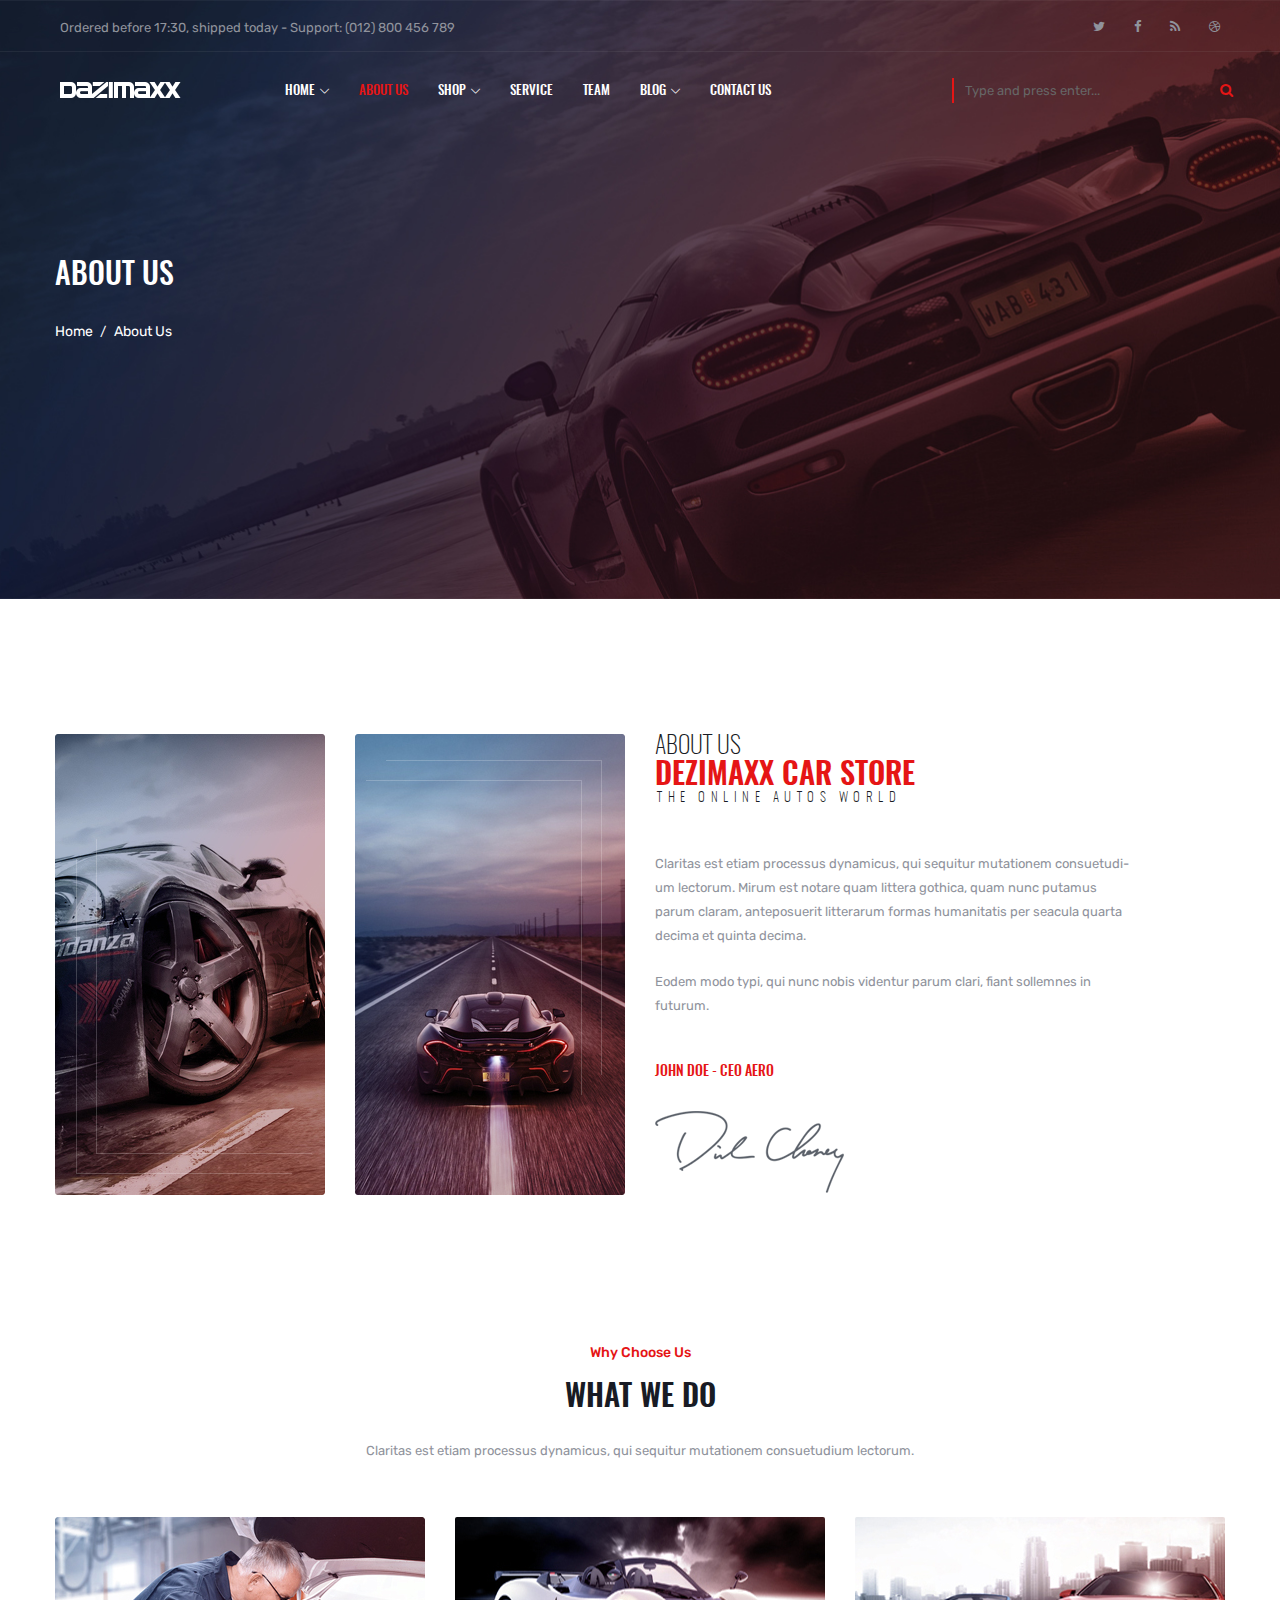
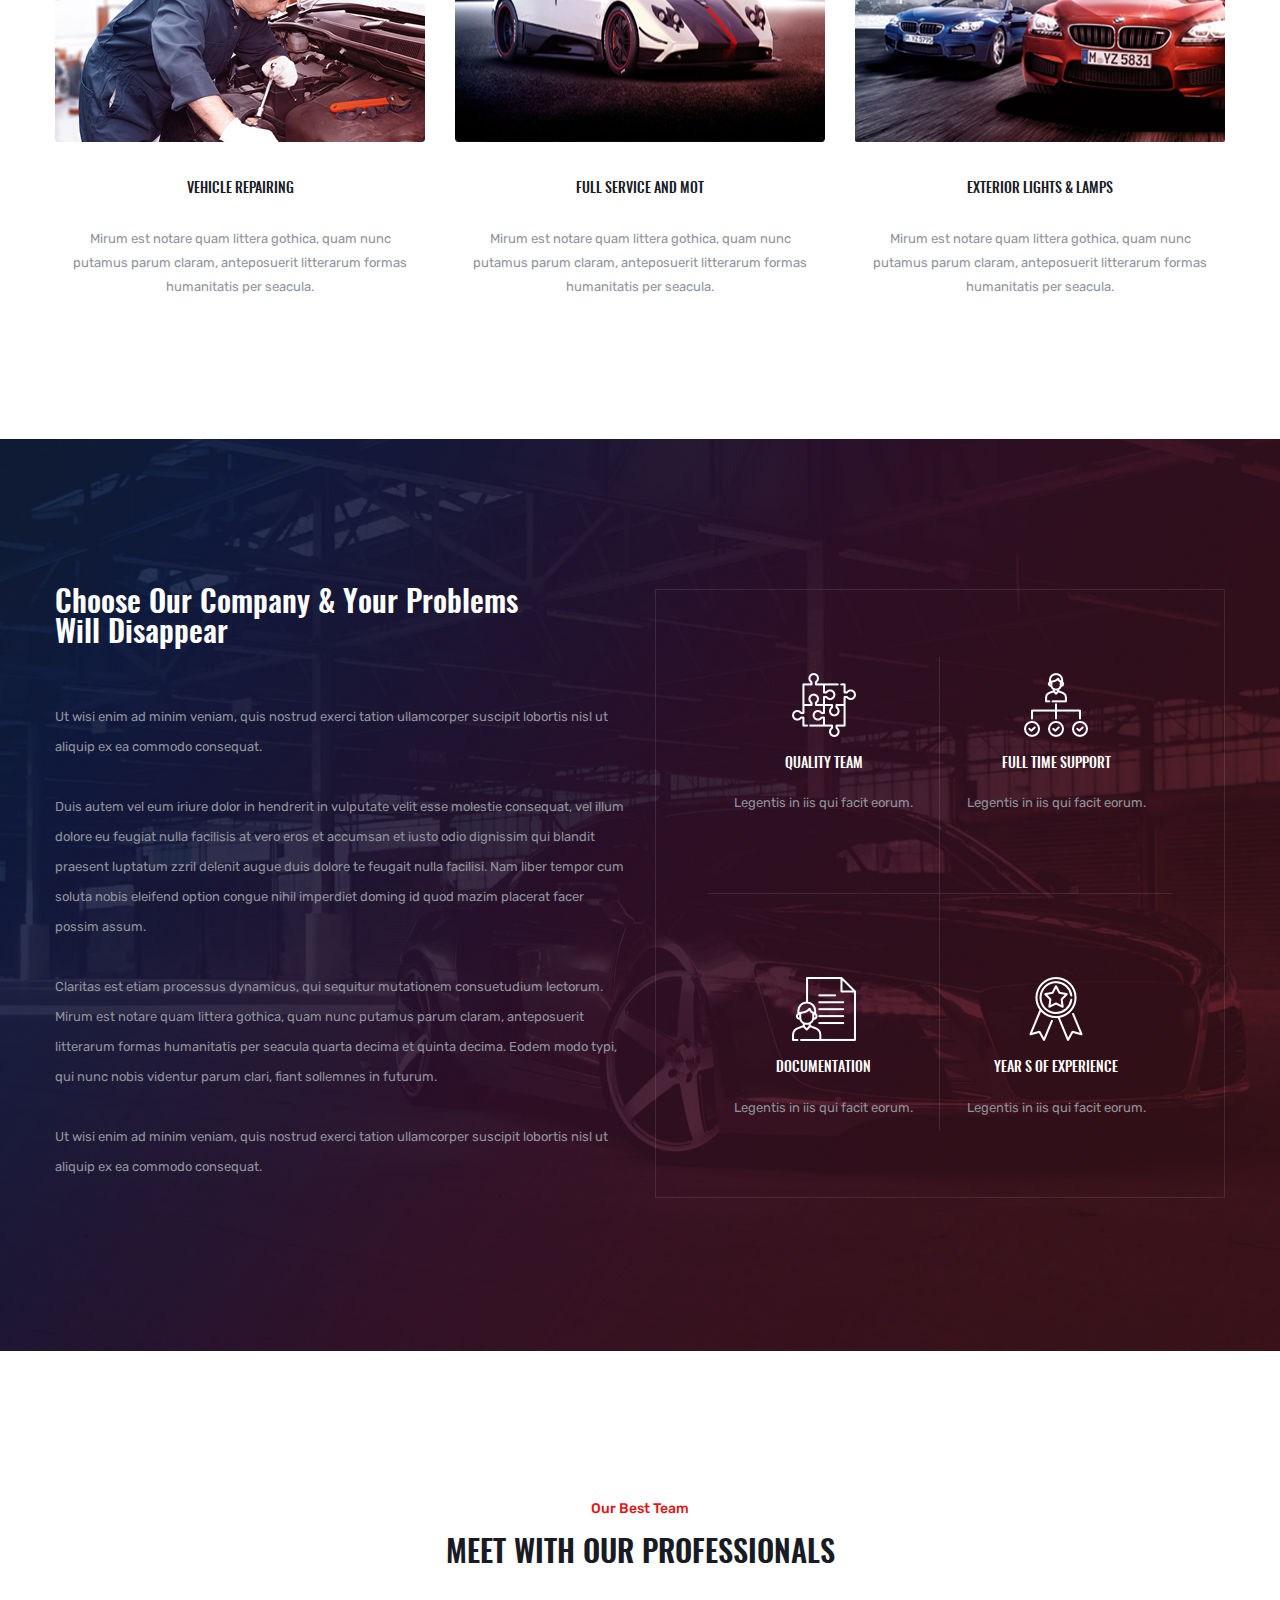
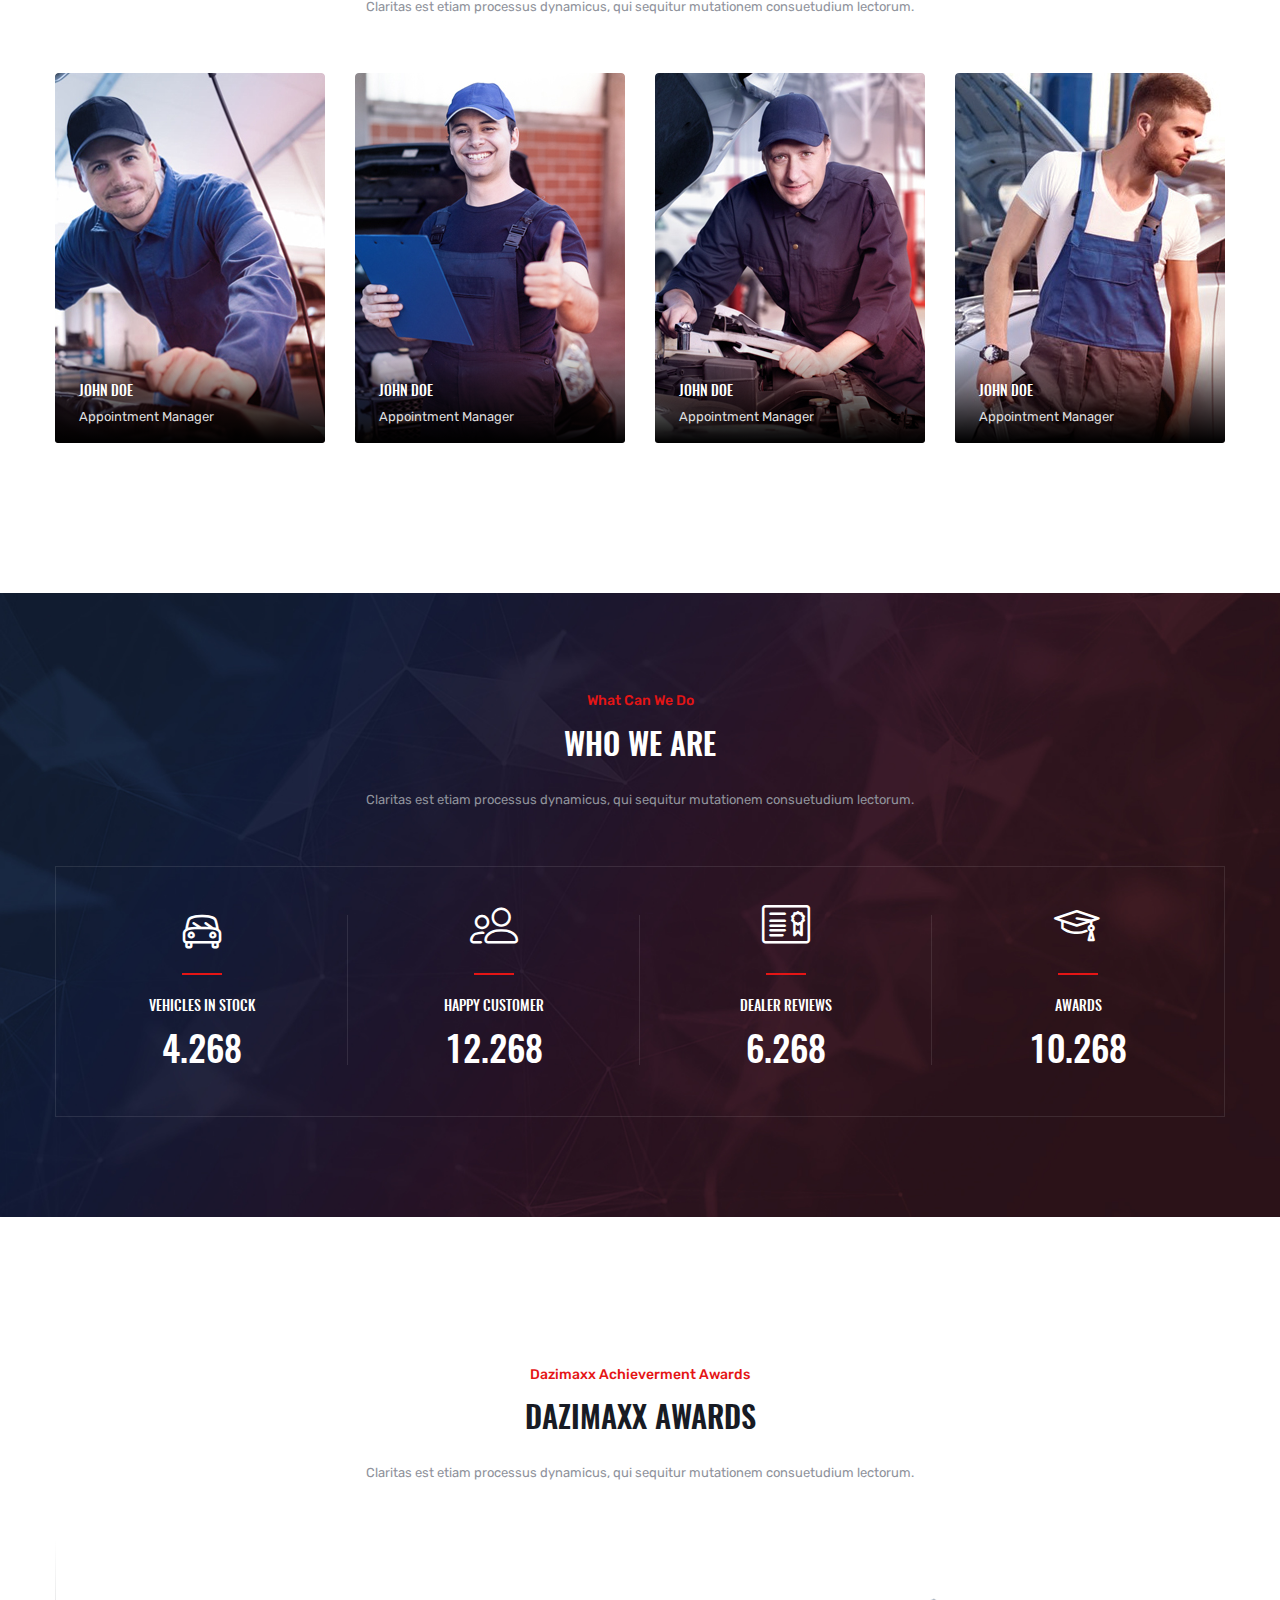
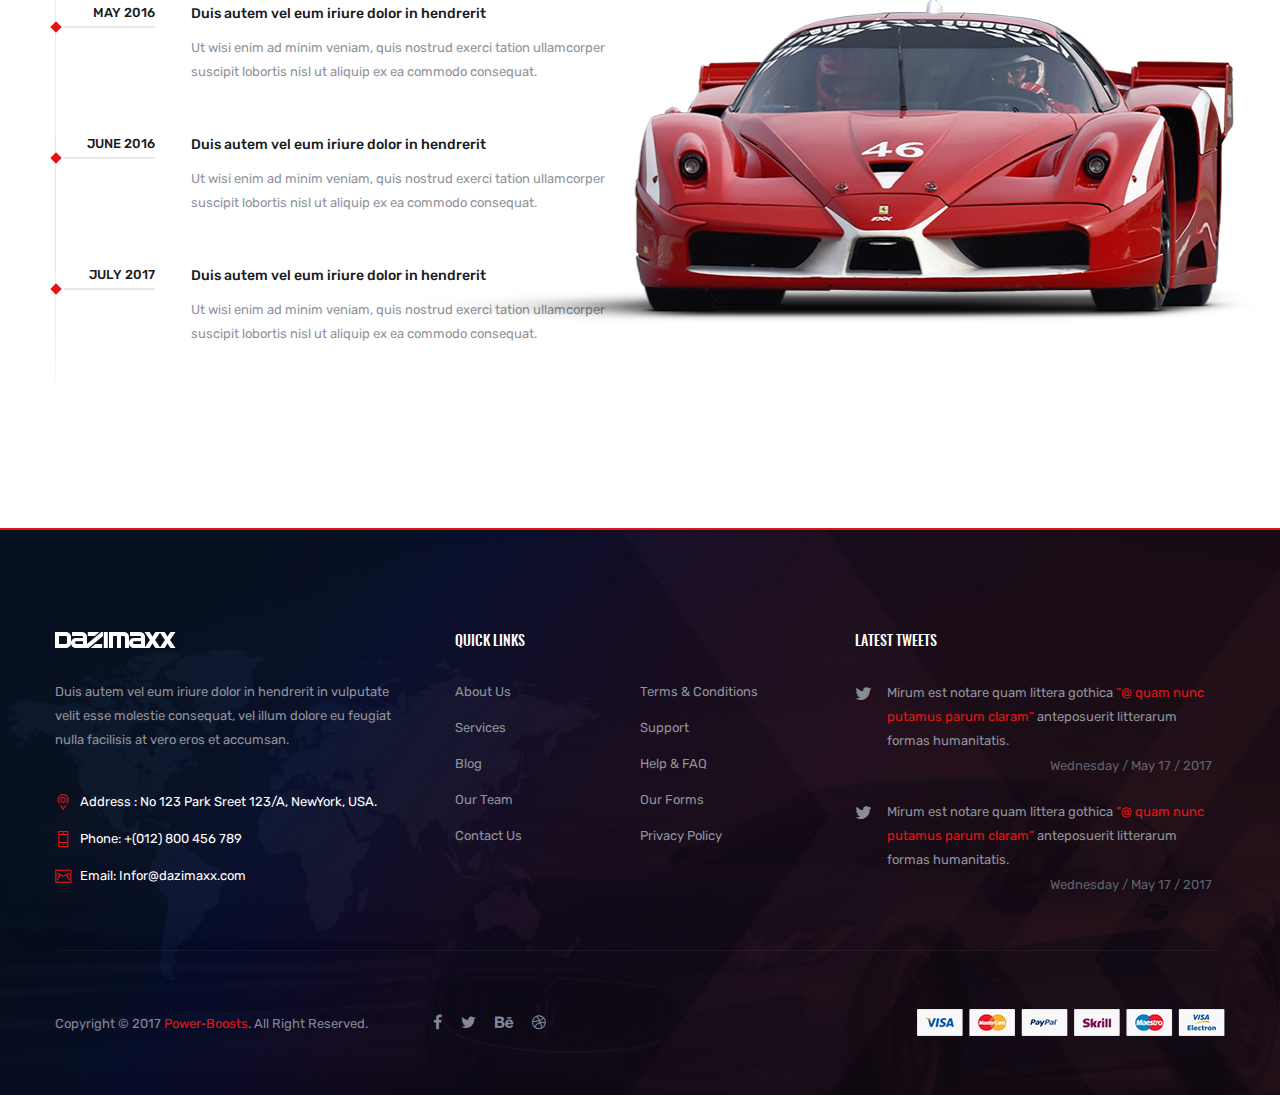
<file: public/about.html>
<!doctype html>
<html class="no-js" lang="en">
    <head>
        <meta charset="utf-8">
        <meta http-equiv="x-ua-compatible" content="ie=edge">
        <title>Dazimaxx - Premium Multipurpose HTML Template</title>
        <meta name="description" content="">
        <meta name="viewport" content="width=device-width, initial-scale=1">
        
        <!-- Favicon Icon -->
        <link rel="shortcut icon" type="image/x-icon" href="img/favicon.ico">
        
        <!-- Google Fonts -->
        <link href="https://fonts.googleapis.com/css?family=Rubik:400,400i,500" rel="stylesheet"> 
		
		<!-- All css here -->
        <link rel="stylesheet" href="css/bootstrap.min.css">
        <link rel="stylesheet" href="css/font-awesome.min.css">
        <link rel="stylesheet" href="css/meanmenu.css">
        <link rel="stylesheet" href="css/animate.css">
        <link rel="stylesheet" href="css/owl.carousel.css">
        <link rel="stylesheet" href="css/slick.css">
        <link rel="stylesheet" href="css/linear-icons.css">
        <link rel="stylesheet" href="css/stroke-gan-icon.css">
        <link rel="stylesheet" href="css/shortcode/shortcodes.css">
        <link rel="stylesheet" href="style.css">
        <link rel="stylesheet" href="css/responsive.css">
        <script src="js/vendor/modernizr-2.8.3.min.js"></script>
    </head>
    <body>
        <!--[if lt IE 8]>
            <p class="browserupgrade">You are using an <strong>outdated</strong> browser. Please <a href="http://browsehappy.com/">upgrade your browser</a> to improve your experience.</p>
        <![endif]-->
        
		<!-- Header Full Area Start -->
		<header class="header-full-area fixed">
            <div class="header-top hidden-xs">
                <div class="container-fluid">
                    <div class="row">
                        <div class="col-md-6 col-sm-7">
                            <div class="header-top-left">
                                <span>Ordered before 17:30, shipped today - Support: (012) 800 456 789</span>
                            </div>
                        </div>
                        <div class="col-md-6 col-sm-5">
                            <div class="social-links">
                                <a href="https://twitter.com/devitemsllc"><i class="fa fa-twitter"></i></a>
                                <a href="https://www.facebook.com/devitems/"><i class="fa fa-facebook"></i></a>
                                <a href="https://www.rss.com/"><i class="fa fa-rss"></i></a>
                                <a href="https://dribbble.com/devitemsllc"><i class="fa fa-dribbble"></i></a>
                            </div>
                        </div>
                    </div>
                </div>
            </div>
            <div class="header-bottom header-sticky">
                <div class="container-fluid">
                    <div class="row">
                        <div class="col-lg-2 col-md-2">
                            <div class="logo">
                                <a href="index.html"><img src="img/logo/logo.png" alt="DAZIMAXX" /></a>
                            </div>
                        </div>
                        <div class="col-lg-7 col-md-7">
                            <div class="main-menu mean-menu">
                                <nav>
                                    <ul>              
                                        <li><a href="index.html">Home<i class="icon-arrow-down"></i></a>
                                            <ul>
                                                <li><a href="index.html">Homepage One</a></li>
                                                <li><a href="index-2.html">Homepage Two</a></li>
                                                <li><a href="index-3.html">Homepage Three</a></li>
                                            </ul>
                                        </li>
                                        <li class="active"><a href="about.html">About Us</a></li>
                                        <li><a href="shop-list.html">Shop<i class="icon-arrow-down"></i></a>
                                            <ul>
                                                <li><a href="product-details.html">Product Details</a></li>
                                            </ul>
                                        </li>
                                        <li><a href="service.html">Service</a></li>
                                        <li><a href="team.html">Team</a></li>
                                        <li><a href="blog.html">Blog<i class="icon-arrow-down"></i></a>
                                            <ul>
                                                <li><a href="blog-details.html">Blog Details</a></li>
                                            </ul>
                                        </li>
                                        <li><a href="contact.html">contact us</a></li>
                                    </ul>
                                </nav>
                            </div>
                            <div class="mobile-menu hidden-lg hidden-md"></div>
                        </div>
                        <div class="col-lg-3 col-md-3">
                            <form action="#" method="post">
                                <div class="search-form">
                                    <input type="text" placeholder="Type and press enter...">
                                    <button type="button"><i class="fa fa-search"></i></button>
                                </div>
                            </form>
                        </div>
                    </div>
                </div>
            </div>
		</header>
		<!-- Header Full Area End -->
		<!-- Breadcrumb Area Start-->
		<div class="breadcrumb-area bg-9">	
			<div class="container">
				<div class="row">
					<div class="col-md-4">
						<div class="breadcrumb-text text-left">
							<h2>About Us</h2>
							<div class="breadcrumb-bar">
								<ul class="breadcrumb">
									<li><a href="index.html">Home</a></li>
									<li>About Us</li>
								</ul>
							</div>
						</div>
					</div>
				</div>
			</div>
		</div>
		<!-- Breadcrumb Area End -->
        <!-- About Light Area Start -->
        <div class="about-light-area about-section pt-135 pb-150">
            <div class="container">
                <div class="row">
                    <div class="col-md-3 col-sm-3 col-xs-6">
                        <div class="about-img">
                            <img src="img/banner/1.jpg" alt="">
                        </div>
                    </div>
                    <div class="col-md-3 col-sm-3 col-xs-6">
                        <div class="about-img">
                            <img src="img/banner/2.jpg" alt="">
                        </div>
                    </div>
                    <div class="col-md-6 col-sm-6">
                        <div class="about-title">
                            <h3>About us</h3>
                            <h2>Dezimaxx car store</h2>
                            <span>THE ONLINE AUTOS WORLD</span>
                        </div>
                        <div class="about-text">
                            <p>Claritas est etiam processus dynamicus, qui sequitur mutationem consuetudi- um lectorum. Mirum est notare quam littera gothica, quam nunc putamus parum claram, anteposuerit litterarum formas humanitatis per seacula quarta decima et quinta decima.</p>
                            <p>Eodem modo typi, qui nunc nobis videntur parum clari, fiant sollemnes in futurum.</p>
                            <span>John doe - CEo aero</span>
                            <div class="singature">
                                <img src="img/other/signeture.png" alt="">
                            </div>
                        </div>
                    </div>
                </div>
            </div>
        </div>
        <!-- About Light Area End -->
        <!-- About Our Service Area Start -->
        <div class="about-our-service-area pb-140">
            <div class="container text-center">
                <div class="section-title-light pb-60">
                    <h5>Why Choose Us</h5>
                    <h2>What we do</h2>
                    <p>Claritas est etiam processus dynamicus, qui sequitur mutationem consuetudium lectorum.</p>
                </div>
                <div class="row">
                    <div class="col-md-4 col-sm-6">
                        <div class="single-abt-items">
                            <div class="s-abt-img">
                                <img src="img/banner/5.jpg" alt="">
                            </div>
                            <h5>Vehicle  REPAIRING</h5>
                            <p>Mirum est notare quam littera gothica, quam nunc putamus parum claram, anteposuerit litterarum formas humanitatis per seacula.</p>
                        </div>
                    </div>
                    <div class="col-md-4 col-sm-6">
                        <div class="single-abt-items">
                            <div class="s-abt-img">
                                <img src="img/banner/6.jpg" alt="">
                            </div>
                            <h5>Full Service and MOT</h5>
                            <p>Mirum est notare quam littera gothica, quam nunc putamus parum claram, anteposuerit litterarum formas humanitatis per seacula.</p>
                        </div>
                    </div>
                    <div class="col-md-4 hidden-sm">
                        <div class="single-abt-items">
                            <div class="s-abt-img">
                                <img src="img/banner/7.jpg" alt="">
                            </div>
                            <h5>exterior lights &amp; lamps</h5>
                            <p>Mirum est notare quam littera gothica, quam nunc putamus parum claram, anteposuerit litterarum formas humanitatis per seacula.</p>
                        </div>
                    </div>
                </div>
            </div>
        </div>
        <!-- About Our Service Area End -->
        <!-- About Service Area Start -->
        <div class="about-service-area bg-10 ptb-150">
            <div class="container">
                <div class="row">
                    <div class="col-md-6">
                        <div class="abt-product-text">
                            <h3>Choose Our Company &amp; Your Problems Will Disappear</h3>
                            <p>Ut wisi enim ad minim veniam, quis nostrud exerci tation ullamcorper suscipit lobortis nisl ut aliquip ex ea commodo consequat.</p>
                            <p>Duis autem vel eum iriure dolor in hendrerit in vulputate velit esse molestie consequat, vel illum dolore eu feugiat nulla facilisis at vero eros et accumsan et iusto odio dignissim qui blandit praesent luptatum zzril delenit augue duis dolore te feugait nulla facilisi. Nam liber tempor cum soluta nobis eleifend option congue nihil imperdiet doming id quod mazim placerat facer possim assum.</p>
                            <p>Claritas est etiam processus dynamicus, qui sequitur mutationem consuetudium lectorum. Mirum est notare quam littera gothica, quam nunc putamus parum claram, anteposuerit litterarum formas humanitatis per seacula quarta decima et quinta decima. Eodem modo typi, qui nunc nobis videntur parum clari, fiant sollemnes in futurum.</p>
                            <p>Ut wisi enim ad minim veniam, quis nostrud exerci tation ullamcorper suscipit lobortis nisl ut aliquip ex ea commodo consequat.</p>
                        </div>
                    </div>
                    <div class="col-md-6">
                        <div class="abt-service-wrapper">
                            <div class="row">
                                <div class="col-md-6 col-sm-6">
                                    <div class="single-abt-srv">
                                        <span class="abt-srv-img"><img src="img/icon/team.png" alt=""></span>
                                        <h5>Quality  Team</h5>
                                        <span>Legentis in iis qui facit eorum.</span>
                                    </div>
                                </div>
                                <div class="col-md-6 col-sm-6">
                                    <div class="single-abt-srv">
                                        <span class="abt-srv-img"><img src="img/icon/support.png" alt=""></span>
                                        <h5>Full time support</h5>
                                        <span>Legentis in iis qui facit eorum.</span>
                                    </div>
                                </div>
                                <div class="col-md-6 col-sm-6">
                                    <div class="single-abt-srv">
                                        <span class="abt-srv-img"><img src="img/icon/doc.png" alt=""></span>
                                        <h5>documentation</h5>
                                        <span>Legentis in iis qui facit eorum.</span>
                                    </div>
                                </div>
                                <div class="col-md-6 col-sm-6">
                                    <div class="single-abt-srv">
                                        <span class="abt-srv-img"><img src="img/icon/exp.png" alt=""></span>
                                        <h5>year s of experience</h5>
                                        <span>Legentis in iis qui facit eorum.</span>
                                    </div>
                                </div>
                            </div>
                        </div>
                    </div>
                </div>
            </div>
        </div>
        <!-- About Service Area End -->
        <!-- Team Three Area Start -->
        <div class="team-three-area ptb-150">
            <div class="container">
                <div class="section-title-light pb-60 text-center">
                    <h5>Our Best Team</h5>
                    <h2>meet with OUR professionals</h2>
                    <p>Claritas est etiam processus dynamicus, qui sequitur mutationem consuetudium lectorum.</p>
                </div>
                <div class="row">
                    <div class="col-md-3 col-sm-6 col-xs-12">
                        <div class="single-member">
                            <div class="team-img"><img src="img/team/1.jpg" alt=""></div>
                            <div class="team-text">
                                <div class="team-info">
                                    <h5 class="member-name"><a href="team.html">John doe</a></h5>
                                    <span class="member-info">Appointment Manager</span>
                                </div>
                                <div class="team-hover">
                                    <span>Phone: <span>+(800) 1234 5678 90</span></span>
                                    <span>Email: <span>John_doe@gmail.com</span></span>
                                    <div class="member-links">
                                        <a href="https://twitter.com/devitemsllc"><i class="fa fa-twitter"></i></a>
                                        <a href="https://www.facebook.com/devitems/"><i class="fa fa-facebook"></i></a>
                                        <a href="https://dribbble.com/devitemsllc"><i class="fa fa-dribbble"></i></a>
                                        <a href="https://www.rss.com/"><i class="fa fa-rss"></i></a>
                                    </div>
                                </div>
                            </div>
                        </div>
                    </div>
                    <div class="col-md-3 col-sm-6 col-xs-12">
                        <div class="single-member">
                            <div class="team-img"><img src="img/team/2.jpg" alt=""></div>
                            <div class="team-text">
                                <div class="team-info">
                                    <h5 class="member-name"><a href="team.html">John doe</a></h5>
                                    <span class="member-info">Appointment Manager</span>
                                </div>
                                <div class="team-hover">
                                    <span>Phone: <span>+(800) 1234 5678 90</span></span>
                                    <span>Email: <span>John_doe@gmail.com</span></span>
                                    <div class="member-links">
                                        <a href="https://twitter.com/devitemsllc"><i class="fa fa-twitter"></i></a>
                                        <a href="https://www.facebook.com/devitems/"><i class="fa fa-facebook"></i></a>
                                        <a href="https://dribbble.com/devitemsllc"><i class="fa fa-dribbble"></i></a>
                                        <a href="https://www.rss.com/"><i class="fa fa-rss"></i></a>
                                    </div>
                                </div>
                            </div>
                        </div>
                    </div>
                    <div class="col-md-3 col-sm-6 col-xs-12">
                        <div class="single-member">
                            <div class="team-img"><img src="img/team/3.jpg" alt=""></div>
                            <div class="team-text">
                                <div class="team-info">
                                    <h5 class="member-name"><a href="team.html">John doe</a></h5>
                                    <span class="member-info">Appointment Manager</span>
                                </div>
                                <div class="team-hover">
                                    <span>Phone: <span>+(800) 1234 5678 90</span></span>
                                    <span>Email: <span>John_doe@gmail.com</span></span>
                                    <div class="member-links">
                                        <a href="https://twitter.com/devitemsllc"><i class="fa fa-twitter"></i></a>
                                        <a href="https://www.facebook.com/devitems/"><i class="fa fa-facebook"></i></a>
                                        <a href="https://dribbble.com/devitemsllc"><i class="fa fa-dribbble"></i></a>
                                        <a href="https://www.rss.com/"><i class="fa fa-rss"></i></a>
                                    </div>
                                </div>
                            </div>
                        </div>
                    </div>
                    <div class="col-md-3 col-sm-6 col-xs-12">
                        <div class="single-member">
                            <div class="team-img"><img src="img/team/4.jpg" alt=""></div>
                            <div class="team-text">
                                <div class="team-info">
                                    <h5 class="member-name"><a href="team.html">John doe</a></h5>
                                    <span class="member-info">Appointment Manager</span>
                                </div>
                                <div class="team-hover">
                                    <span>Phone: <span>+(800) 1234 5678 90</span></span>
                                    <span>Email: <span>John_doe@gmail.com</span></span>
                                    <div class="member-links">
                                        <a href="https://twitter.com/devitemsllc"><i class="fa fa-twitter"></i></a>
                                        <a href="https://www.facebook.com/devitems/"><i class="fa fa-facebook"></i></a>
                                        <a href="https://dribbble.com/devitemsllc"><i class="fa fa-dribbble"></i></a>
                                        <a href="https://www.rss.com/"><i class="fa fa-rss"></i></a>
                                    </div>
                                </div>
                            </div>
                        </div>
                    </div>
                </div>
            </div>
        </div>
        <!-- Team Three Area End -->
        <!-- Fun Factor Area Start -->
        <div class="fun-factor-area bg-2 ptb-100">
            <div class="container">
                <div class="section-title pb-60 text-center">
                    <h5>What Can We Do</h5>
                    <h2>WHO WE ARE</h2>
                    <p>Claritas est etiam processus dynamicus, qui sequitur mutationem consuetudium lectorum.</p>
                </div>
                <div class="fun-container">
                    <div class="single-fun-factor">
                        <div class="fun-item">
                            <span class="lnr lnr-car fun-icon"></span>
                            <span class="fun-divider"></span>
                            <h5>VEHICLES IN STOCK</h5>
                            <h1><span class="counter">4.268</span></h1>
                        </div>
                    </div>
                    <div class="single-fun-factor">
                        <div class="fun-item">
                            <span class="lnr lnr-users fun-icon"></span>
                            <span class="fun-divider"></span>
                            <h5>HAPPY CUSTOMER</h5>
                            <h1><span class="counter">12.268</span></h1>
                        </div>
                    </div>
                    <div class="single-fun-factor">
                        <div class="fun-item">
                            <span class="lnr lnr-license fun-icon"></span>
                            <span class="fun-divider"></span>
                            <h5>DEALER REVIEWS</h5>
                            <h1><span class="counter">6.268</span></h1>
                        </div>
                    </div>
                    <div class="single-fun-factor">
                        <div class="fun-item">
                            <span class="lnr lnr-graduation-hat fun-icon"></span>
                            <span class="fun-divider"></span>
                            <h5>AWARDS</h5>
                            <h1><span class="counter">10.268</span></h1>
                        </div>
                    </div>
                </div>
            </div>
        </div>
        <!-- Fun Factor Area End -->
        <!-- Timeline Three Area Start -->
        <div class="timeline-three-area pb-130 pt-150">
            <div class="container">
                <div class="section-title-light pb-60 text-center fix">
                    <h5>Dazimaxx Achieverment  Awards</h5>
                    <h2>Dazimaxx awards</h2>
                    <p>Claritas est etiam processus dynamicus, qui sequitur mutationem consuetudium lectorum.</p>
                </div>
                <div class="timeline-container">
                    <div class="timeline-wrapper">
                        <div class="single-timeline-item">
                            <span class="timeline-date">MAY 2016</span>
                            <div class="timeline-text">
                                <span class="timeline-title">Duis autem vel eum iriure dolor in hendrerit</span>
                                <p>Ut wisi enim ad minim veniam, quis nostrud exerci tation ullamcorper suscipit lobortis nisl ut aliquip ex ea commodo consequat.</p>
                            </div>
                        </div>
                        <div class="single-timeline-item">
                            <span class="timeline-date">JUNE 2016</span>
                            <div class="timeline-text">
                                <span class="timeline-title">Duis autem vel eum iriure dolor in hendrerit</span>
                                <p>Ut wisi enim ad minim veniam, quis nostrud exerci tation ullamcorper suscipit lobortis nisl ut aliquip ex ea commodo consequat.</p>
                            </div>
                        </div>
                        <div class="single-timeline-item">
                            <span class="timeline-date">JULY 2017</span>
                            <div class="timeline-text">
                                <span class="timeline-title">Duis autem vel eum iriure dolor in hendrerit</span>
                                <p>Ut wisi enim ad minim veniam, quis nostrud exerci tation ullamcorper suscipit lobortis nisl ut aliquip ex ea commodo consequat.</p>
                            </div>
                        </div>
                    </div>
                    <div class="timeline-image">
                        <img src="img/banner/3.png" alt="">
                    </div>
                </div>
            </div>
        </div>
        <!-- Timeline Three Area End -->
        <!-- Footer Area Start -->
        <footer class="footer-area bg-5">
            <div class="footer-top">
                <div class="container">
                    <div class="row">
                        <div class="col-md-4 col-sm-6 col-xs-12">
                            <div class="single-footer-widget">
                                <div class="footer-logo">
                                    <a href="index.html"><img src="img/logo/logo.png" alt=""></a>
                                </div>
                                <p class="pr-10">Duis autem vel eum iriure dolor in hendrerit in vulputate velit esse molestie consequat, vel illum dolore eu feugiat nulla facilisis at vero eros et accumsan.</p>
                                <div class="footer-info-wrapper">
                                    <div class="f-info">
                                        <span class="icon icon-Pointer"></span>
                                        <span class="f-info-text">Address : No 123 Park Sreet 123/A, NewYork, USA.</span>
                                    </div>
                                    <div class="f-info">
                                        <span class="icon icon-Phone"></span>
                                        <span class="f-info-text">Phone: +(012) 800 456 789</span>
                                    </div>
                                    <div class="f-info">
                                        <span class="icon icon-Mail"></span>
                                        <span class="f-info-text">Email: Infor@dazimaxx.com</span>
                                    </div>
                                </div>
                            </div>
                        </div>
                        <div class="col-md-4 col-sm-6 col-xs-12">
                            <div class="single-footer-widget">
                                <h5 class="pb-35">Quick links</h5>
                                <ul class="footer-list">
                                    <li><a href="about.html">About Us</a></li>
                                    <li><a href="#">Terms &amp; Conditions</a></li>
                                    <li><a href="service.html">Services</a></li>
                                    <li><a href="#">Support</a></li>
                                    <li><a href="Blog.html">Blog</a></li>
                                    <li><a href="#">Help &amp; FAQ</a></li>
                                    <li><a href="team.html">Our Team</a></li>
                                    <li><a href="#">Our Forms</a></li>
                                    <li><a href="contact.html">Contact Us</a></li>
                                    <li><a href="#">Privacy Policy</a></li>
                                </ul>
                            </div>
                        </div>
                        <div class="col-md-4 col-sm-6 col-xs-12">
                            <div class="single-footer-widget">
                                <h5 class="pb-30">Latest tweets</h5>
                                <div class="single-tweet-text">
                                    <div class="twt-text">
                                        <span><i class="fa fa-twitter"></i></span>
                                        <p>Mirum est notare quam littera gothica <a href="https://twitter.com/devitemsllc">”@ quam nunc putamus parum claram”</a> anteposuerit litterarum formas humanitatis.
</p>
                                    </div>
                                    <span class="twt-info">Wednesday / May 17 / 2017</span>
                                </div>
                                <div class="single-tweet-text">
                                    <div class="twt-text">
                                        <span><i class="fa fa-twitter"></i></span>
                                        <p>Mirum est notare quam littera gothica <a href="https://twitter.com/devitemsllc">”@ quam nunc putamus parum claram”</a> anteposuerit litterarum formas humanitatis.
</p>
                                    </div>
                                    <span class="twt-info">Wednesday / May 17 / 2017</span>
                                </div>
                            </div>
                        </div>
                    </div>
                </div>
            </div>
            <div class="footer-bottom">
                <div class="footer-border"></div>
                <div class="container">
                    <div class="row">
                        <div class="col-lg-6 col-md-7 col-sm-8">
                            <div class="footer-links-copyright">
                                <span>Copyright &copy; 2017 <a href="https://devitems.com/">Power-Boosts</a>. All Right Reserved.</span>
                                <div class="social-links">
                                    <a href="https://www.facebook.com/devitems/"><i class="fa fa-facebook"></i></a>
                                    <a href="https://twitter.com/devitemsllc"><i class="fa fa-twitter"></i></a>
                                    <a href="https://www.behance.net/devitems"><i class="fa fa-behance"></i></a>
                                    <a href="https://dribbble.com/devitemsllc"><i class="fa fa-dribbble"></i></a>
                                </div>
                            </div>
                        </div>
                        <div class="col-lg-6 col-md-5 col-sm-4">
                            <div class="payment-img">
                                <img src="img/other/payment.png" alt="">
                            </div>
                        </div>
                    </div>
                </div>
            </div>
        </footer>
        <!-- Footer Area End -->
       
		<!-- All js here -->
        <script src="js/vendor/jquery-1.12.4.min.js"></script>
        <script src="js/bootstrap.min.js"></script>
        <script src="js/owl.carousel.min.js"></script>
        <script src="js/jquery.meanmenu.js"></script>
        <script src="js/slick.min.js"></script>
        <script src="js/isotope.pkgd.min.js"></script>
        <script src="js/imagesloaded.pkgd.min.js"></script>	
        <script src="js/ajax-mail.js"></script> 
        <script src="js/plugins.js"></script>
        <script src="js/main.js"></script>
    </body>
</html>
</file>
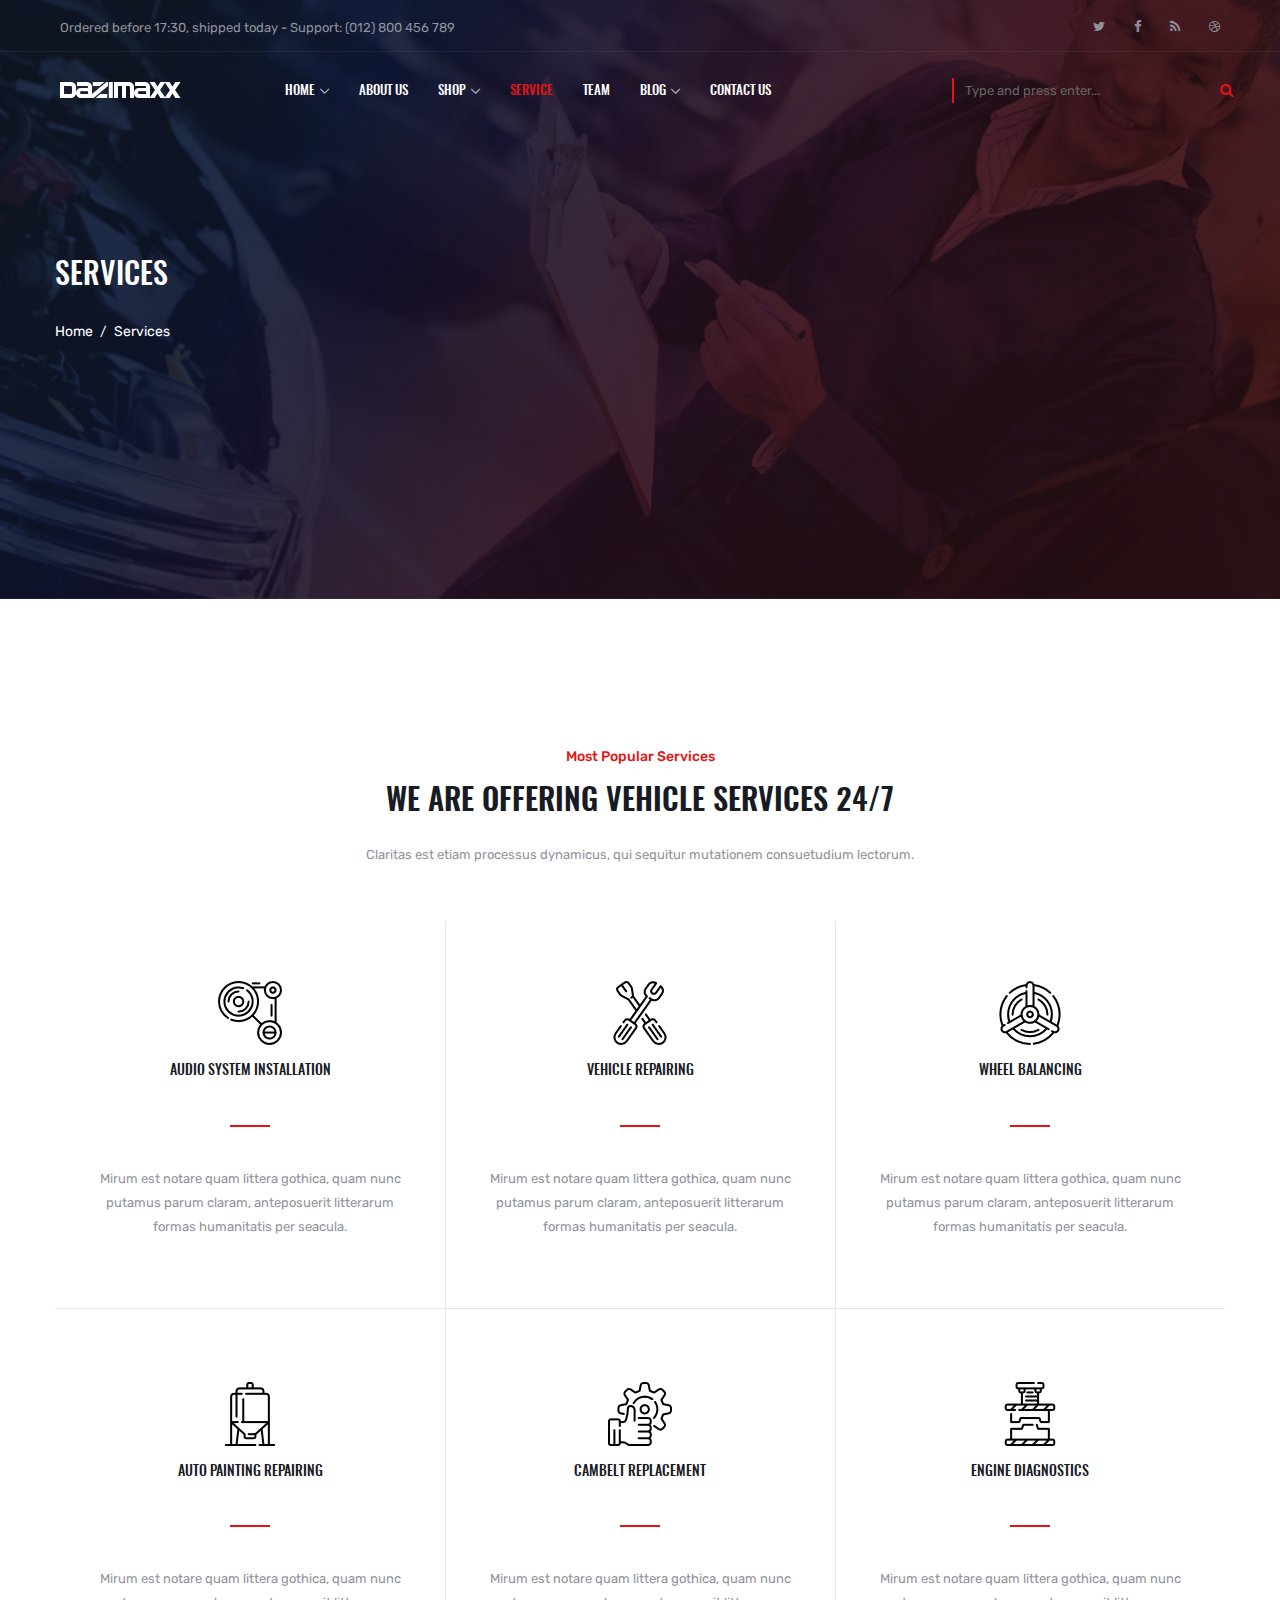
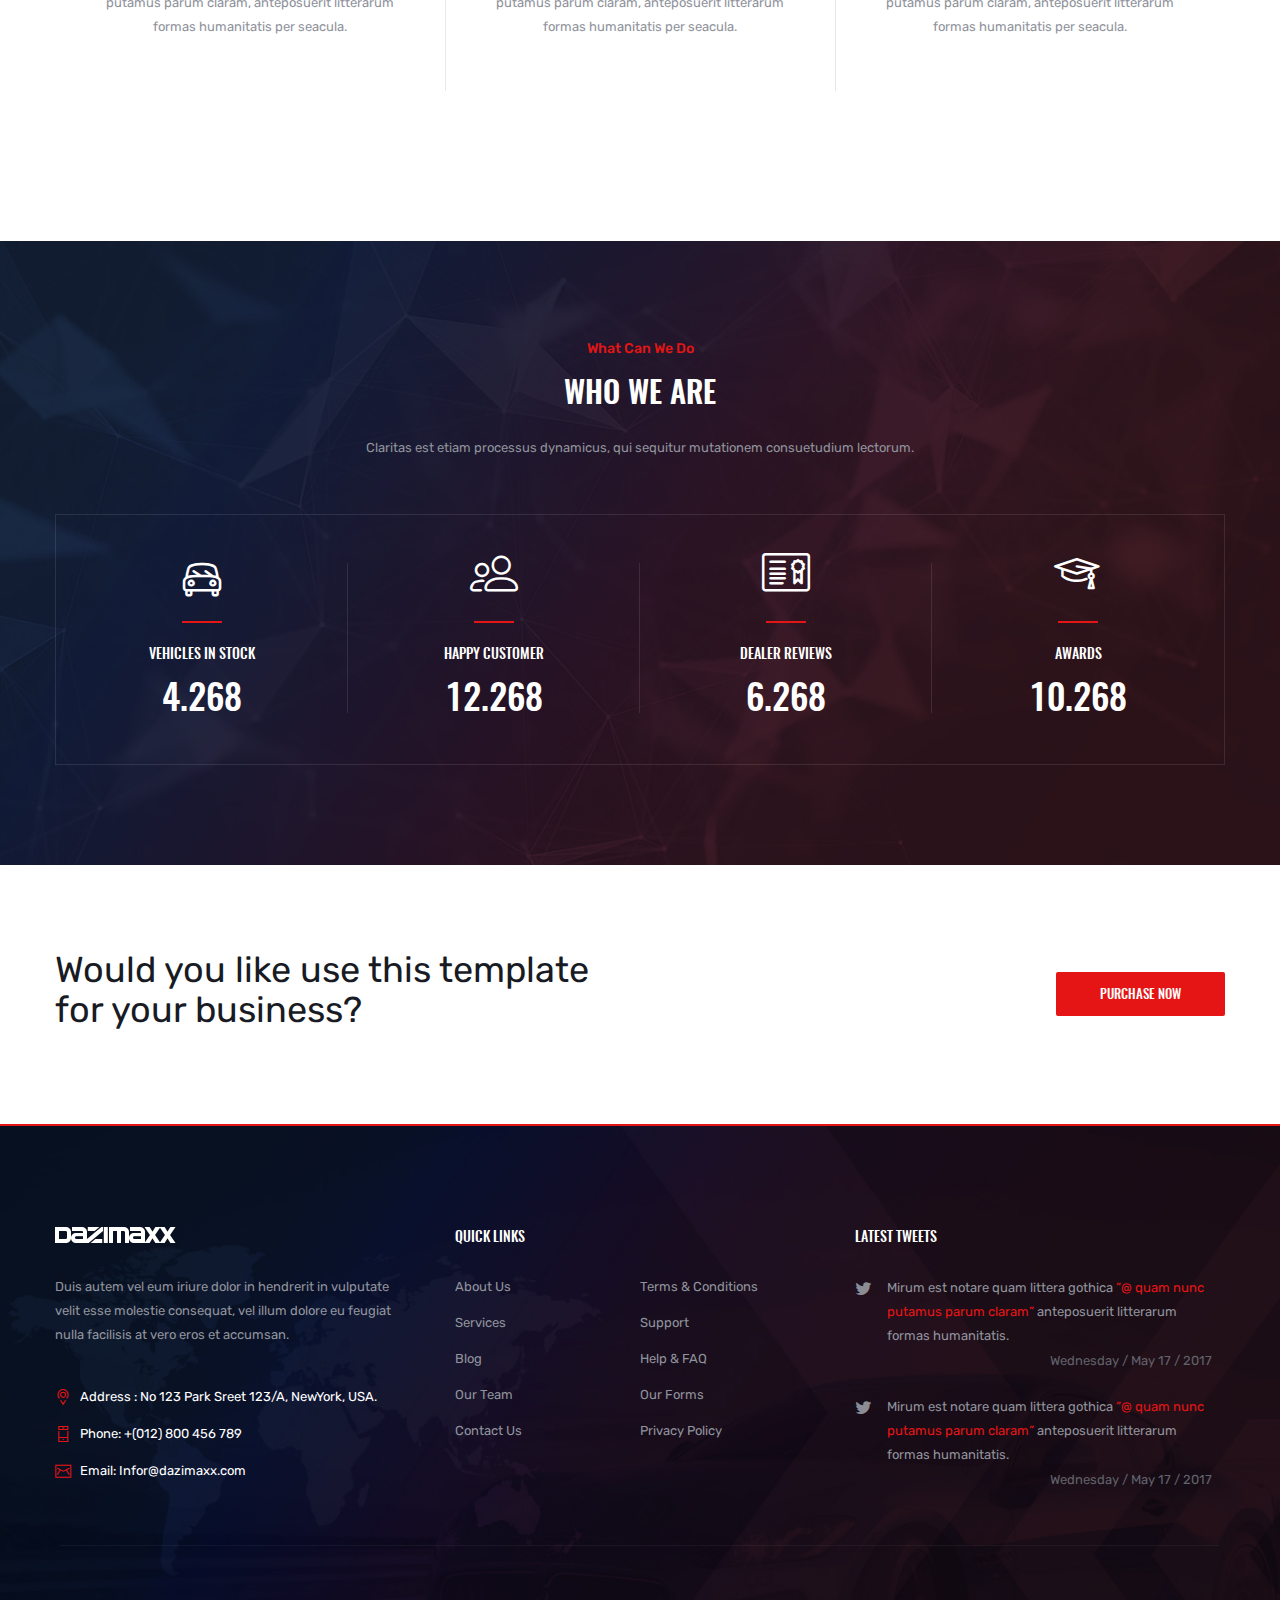
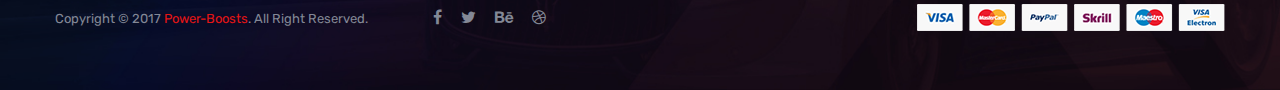
<file: public/service.html>
<!doctype html>
<html class="no-js" lang="en">
    <head>
        <meta charset="utf-8">
        <meta http-equiv="x-ua-compatible" content="ie=edge">
        <title>Dazimaxx - Premium Multipurpose HTML Template</title>
        <meta name="description" content="">
        <meta name="viewport" content="width=device-width, initial-scale=1">
        
        <!-- Favicon Icon -->
        <link rel="shortcut icon" type="image/x-icon" href="img/favicon.ico">
        
        <!-- Google Fonts -->
        <link href="https://fonts.googleapis.com/css?family=Rubik:400,400i,500" rel="stylesheet"> 
		
		<!-- All css here -->
        <link rel="stylesheet" href="css/bootstrap.min.css">
        <link rel="stylesheet" href="css/font-awesome.min.css">
        <link rel="stylesheet" href="css/meanmenu.css">
        <link rel="stylesheet" href="css/animate.css">
        <link rel="stylesheet" href="css/owl.carousel.css">
        <link rel="stylesheet" href="css/slick.css">
        <link rel="stylesheet" href="css/linear-icons.css">
        <link rel="stylesheet" href="css/stroke-gan-icon.css">
        <link rel="stylesheet" href="css/shortcode/shortcodes.css">
        <link rel="stylesheet" href="style.css">
        <link rel="stylesheet" href="css/responsive.css">
        <script src="js/vendor/modernizr-2.8.3.min.js"></script>
    </head>
    <body>
        <!--[if lt IE 8]>
            <p class="browserupgrade">You are using an <strong>outdated</strong> browser. Please <a href="http://browsehappy.com/">upgrade your browser</a> to improve your experience.</p>
        <![endif]-->
        
		<!-- Header Full Area Start -->
		<header class="header-full-area fixed">
            <div class="header-top hidden-xs">
                <div class="container-fluid">
                    <div class="row">
                        <div class="col-md-6 col-sm-7">
                            <div class="header-top-left">
                                <span>Ordered before 17:30, shipped today - Support: (012) 800 456 789</span>
                            </div>
                        </div>
                        <div class="col-md-6 col-sm-5">
                            <div class="social-links">
                                <a href="https://twitter.com/devitemsllc"><i class="fa fa-twitter"></i></a>
                                <a href="https://www.facebook.com/devitems/"><i class="fa fa-facebook"></i></a>
                                <a href="https://www.rss.com/"><i class="fa fa-rss"></i></a>
                                <a href="https://dribbble.com/devitemsllc"><i class="fa fa-dribbble"></i></a>
                            </div>
                        </div>
                    </div>
                </div>
            </div>
            <div class="header-bottom header-sticky">
                <div class="container-fluid">
                    <div class="row">
                        <div class="col-lg-2 col-md-2">
                            <div class="logo">
                                <a href="index.html"><img src="img/logo/logo.png" alt="DAZIMAXX" /></a>
                            </div>
                        </div>
                        <div class="col-lg-7 col-md-7">
                            <div class="main-menu mean-menu">
                                <nav>
                                    <ul>              
                                        <li><a href="index.html">Home<i class="icon-arrow-down"></i></a>
                                            <ul>
                                                <li><a href="index.html">Homepage One</a></li>
                                                <li><a href="index-2.html">Homepage Two</a></li>
                                                <li><a href="index-3.html">Homepage Three</a></li>
                                            </ul>
                                        </li>
                                        <li><a href="about.html">About Us</a></li>
                                        <li><a href="shop-list.html">Shop<i class="icon-arrow-down"></i></a>
                                            <ul>
                                                <li><a href="product-details.html">Product Details</a></li>
                                            </ul>
                                        </li>
                                        <li class="active"><a href="service.html">Service</a></li>
                                        <li><a href="team.html">Team</a></li>
                                        <li><a href="blog.html">Blog<i class="icon-arrow-down"></i></a>
                                            <ul>
                                                <li><a href="blog-details.html">Blog Details</a></li>
                                            </ul>
                                        </li>
                                        <li><a href="contact.html">contact us</a></li>
                                    </ul>
                                </nav>
                            </div>
                            <div class="mobile-menu hidden-lg hidden-md"></div>
                        </div>
                        <div class="col-lg-3 col-md-3">
                            <form action="#" method="post">
                                <div class="search-form">
                                    <input type="text" placeholder="Type and press enter...">
                                    <button type="button"><i class="fa fa-search"></i></button>
                                </div>
                            </form>
                        </div>
                    </div>
                </div>
            </div>
		</header>
		<!-- Header Full Area End -->
		<!-- Breadcrumb Area Start-->
		<div class="breadcrumb-area bg-11">	
			<div class="container">
				<div class="row">
					<div class="col-md-4">
						<div class="breadcrumb-text text-left">
							<h2>Services</h2>
							<div class="breadcrumb-bar">
								<ul class="breadcrumb">
									<li><a href="index.html">Home</a></li>
									<li>Services</li>
								</ul>
							</div>
						</div>
					</div>
				</div>
			</div>
		</div>
		<!-- Breadcrumb Area End -->
        <!-- Service Two Area Start -->
        <div class="service-two-area ptb-150">
            <div class="container text-center">
                <div class="section-title-light pb-60">
                    <h5>Most Popular Services</h5>
                    <h2>WE ARE OFFERING VEHICLE SERVICES 24/7</h2>
                    <p>Claritas est etiam processus dynamicus, qui sequitur mutationem consuetudium lectorum.</p>
                </div>
                <div class="row custom">
                    <div class="col-md-4 col-sm-6">
                        <div class="single-service">
                            <span class="srv-icon"><img src="img/icon/audio.png" alt=""></span>
                            <h5>Audio System INSTALLATION</h5>
                            <span class="divider"></span>
                            <p>Mirum est notare quam littera gothica, quam nunc putamus parum claram, anteposuerit litterarum formas humanitatis per seacula.</p>
                        </div>
                    </div>
                    <div class="col-md-4 col-sm-6">
                        <div class="single-service">
                            <span class="srv-icon"><img src="img/icon/repair.png" alt=""></span>
                            <h5>Vehicle  REPAIRING</h5>
                            <span class="divider"></span>
                            <p>Mirum est notare quam littera gothica, quam nunc putamus parum claram, anteposuerit litterarum formas humanitatis per seacula.</p>
                        </div>
                    </div>
                    <div class="col-md-4 col-sm-6">
                        <div class="single-service">
                            <span class="srv-icon"><img src="img/icon/wheel.png" alt=""></span>
                            <h5>Wheel BALANCING</h5>
                            <span class="divider"></span>
                            <p>Mirum est notare quam littera gothica, quam nunc putamus parum claram, anteposuerit litterarum formas humanitatis per seacula.</p>
                        </div>
                    </div>
                    <div class="col-md-4 col-sm-6">
                        <div class="single-service">
                            <span class="srv-icon"><img src="img/icon/painting.png" alt=""></span>
                            <h5>Auto Painting REPAIRING</h5>
                            <span class="divider"></span>
                            <p>Mirum est notare quam littera gothica, quam nunc putamus parum claram, anteposuerit litterarum formas humanitatis per seacula.</p>
                        </div>
                    </div>
                    <div class="col-md-4 col-sm-6">
                        <div class="single-service">
                            <span class="srv-icon"><img src="img/icon/replacement.png" alt=""></span>
                            <h5>cambelt replacement</h5>
                            <span class="divider"></span>
                            <p>Mirum est notare quam littera gothica, quam nunc putamus parum claram, anteposuerit litterarum formas humanitatis per seacula.</p>
                        </div>
                    </div>
                    <div class="col-md-4 col-sm-6">
                        <div class="single-service">
                            <span class="srv-icon"><img src="img/icon/engine.png" alt=""></span>
                            <h5>engine diagnostics</h5>
                            <span class="divider"></span>
                            <p>Mirum est notare quam littera gothica, quam nunc putamus parum claram, anteposuerit litterarum formas humanitatis per seacula.</p>
                        </div>
                    </div>
                </div>
            </div>
        </div>
        <!-- Service Two Area End -->
        <!-- Fun Factor Area Start -->
        <div class="fun-factor-area bg-2 ptb-100">
            <div class="container">
                <div class="section-title pb-60 text-center">
                    <h5>What Can We Do</h5>
                    <h2>WHO WE ARE</h2>
                    <p>Claritas est etiam processus dynamicus, qui sequitur mutationem consuetudium lectorum.</p>
                </div>
                <div class="fun-container">
                    <div class="single-fun-factor">
                        <div class="fun-item">
                            <span class="lnr lnr-car fun-icon"></span>
                            <span class="fun-divider"></span>
                            <h5>VEHICLES IN STOCK</h5>
                            <h1><span class="counter">4.268</span></h1>
                        </div>
                    </div>
                    <div class="single-fun-factor">
                        <div class="fun-item">
                            <span class="lnr lnr-users fun-icon"></span>
                            <span class="fun-divider"></span>
                            <h5>HAPPY CUSTOMER</h5>
                            <h1><span class="counter">12.268</span></h1>
                        </div>
                    </div>
                    <div class="single-fun-factor">
                        <div class="fun-item">
                            <span class="lnr lnr-license fun-icon"></span>
                            <span class="fun-divider"></span>
                            <h5>DEALER REVIEWS</h5>
                            <h1><span class="counter">6.268</span></h1>
                        </div>
                    </div>
                    <div class="single-fun-factor">
                        <div class="fun-item">
                            <span class="lnr lnr-graduation-hat fun-icon"></span>
                            <span class="fun-divider"></span>
                            <h5>AWARDS</h5>
                            <h1><span class="counter">10.268</span></h1>
                        </div>
                    </div>
                </div>
            </div>
        </div>
        <!-- Fun Factor Area End -->
        <!-- Advertise Area Start -->
        <div class="advertise-area">
            <div class="container">
                <div class="row">
                    <div class="col-lg-6 col-md-8 col-sm-8">
                        <h1>Would you like use this template for  your business?</h1>
                    </div>
                    <div class="col-lg-6 col-md-4 col-sm-4">
                        <div class="advertise-btn">
                            <a href="#">Purchase now</a>
                        </div>
                    </div>
                </div>
            </div>
        </div>
        <!-- Advertise Area End -->
        <!-- Footer Area Start -->
        <footer class="footer-area bg-5">
            <div class="footer-top">
                <div class="container">
                    <div class="row">
                        <div class="col-md-4 col-sm-6 col-xs-12">
                            <div class="single-footer-widget">
                                <div class="footer-logo">
                                    <a href="index.html"><img src="img/logo/logo.png" alt=""></a>
                                </div>
                                <p class="pr-10">Duis autem vel eum iriure dolor in hendrerit in vulputate velit esse molestie consequat, vel illum dolore eu feugiat nulla facilisis at vero eros et accumsan.</p>
                                <div class="footer-info-wrapper">
                                    <div class="f-info">
                                        <span class="icon icon-Pointer"></span>
                                        <span class="f-info-text">Address : No 123 Park Sreet 123/A, NewYork, USA.</span>
                                    </div>
                                    <div class="f-info">
                                        <span class="icon icon-Phone"></span>
                                        <span class="f-info-text">Phone: +(012) 800 456 789</span>
                                    </div>
                                    <div class="f-info">
                                        <span class="icon icon-Mail"></span>
                                        <span class="f-info-text">Email: Infor@dazimaxx.com</span>
                                    </div>
                                </div>
                            </div>
                        </div>
                        <div class="col-md-4 col-sm-6 col-xs-12">
                            <div class="single-footer-widget">
                                <h5 class="pb-35">Quick links</h5>
                                <ul class="footer-list">
                                    <li><a href="about.html">About Us</a></li>
                                    <li><a href="#">Terms &amp; Conditions</a></li>
                                    <li><a href="service.html">Services</a></li>
                                    <li><a href="#">Support</a></li>
                                    <li><a href="Blog.html">Blog</a></li>
                                    <li><a href="#">Help &amp; FAQ</a></li>
                                    <li><a href="team.html">Our Team</a></li>
                                    <li><a href="#">Our Forms</a></li>
                                    <li><a href="contact.html">Contact Us</a></li>
                                    <li><a href="#">Privacy Policy</a></li>
                                </ul>
                            </div>
                        </div>
                        <div class="col-md-4 col-sm-6 col-xs-12">
                            <div class="single-footer-widget">
                                <h5 class="pb-30">Latest tweets</h5>
                                <div class="single-tweet-text">
                                    <div class="twt-text">
                                        <span><i class="fa fa-twitter"></i></span>
                                        <p>Mirum est notare quam littera gothica <a href="https://twitter.com/devitemsllc">”@ quam nunc putamus parum claram”</a> anteposuerit litterarum formas humanitatis.
</p>
                                    </div>
                                    <span class="twt-info">Wednesday / May 17 / 2017</span>
                                </div>
                                <div class="single-tweet-text">
                                    <div class="twt-text">
                                        <span><i class="fa fa-twitter"></i></span>
                                        <p>Mirum est notare quam littera gothica <a href="https://twitter.com/devitemsllc">”@ quam nunc putamus parum claram”</a> anteposuerit litterarum formas humanitatis.
</p>
                                    </div>
                                    <span class="twt-info">Wednesday / May 17 / 2017</span>
                                </div>
                            </div>
                        </div>
                    </div>
                </div>
            </div>
            <div class="footer-bottom">
                <div class="footer-border"></div>
                <div class="container">
                    <div class="row">
                        <div class="col-lg-6 col-md-7 col-sm-8">
                            <div class="footer-links-copyright">
                                <span>Copyright &copy; 2017 <a href="https://devitems.com/">Power-Boosts</a>. All Right Reserved.</span>
                                <div class="social-links">
                                    <a href="https://www.facebook.com/devitems/"><i class="fa fa-facebook"></i></a>
                                    <a href="https://twitter.com/devitemsllc"><i class="fa fa-twitter"></i></a>
                                    <a href="https://www.behance.net/devitems"><i class="fa fa-behance"></i></a>
                                    <a href="https://dribbble.com/devitemsllc"><i class="fa fa-dribbble"></i></a>
                                </div>
                            </div>
                        </div>
                        <div class="col-lg-6 col-md-5 col-sm-4">
                            <div class="payment-img">
                                <img src="img/other/payment.png" alt="">
                            </div>
                        </div>
                    </div>
                </div>
            </div>
        </footer>
        <!-- Footer Area End -->
       
		<!-- All js here -->
        <script src="js/vendor/jquery-1.12.4.min.js"></script>
        <script src="js/bootstrap.min.js"></script>
        <script src="js/owl.carousel.min.js"></script>
        <script src="js/jquery.meanmenu.js"></script>
        <script src="js/slick.min.js"></script>
        <script src="js/isotope.pkgd.min.js"></script>
        <script src="js/imagesloaded.pkgd.min.js"></script>	
        <script src="js/ajax-mail.js"></script> 
        <script src="js/plugins.js"></script>
        <script src="js/main.js"></script>
    </body>
</html>
</file>
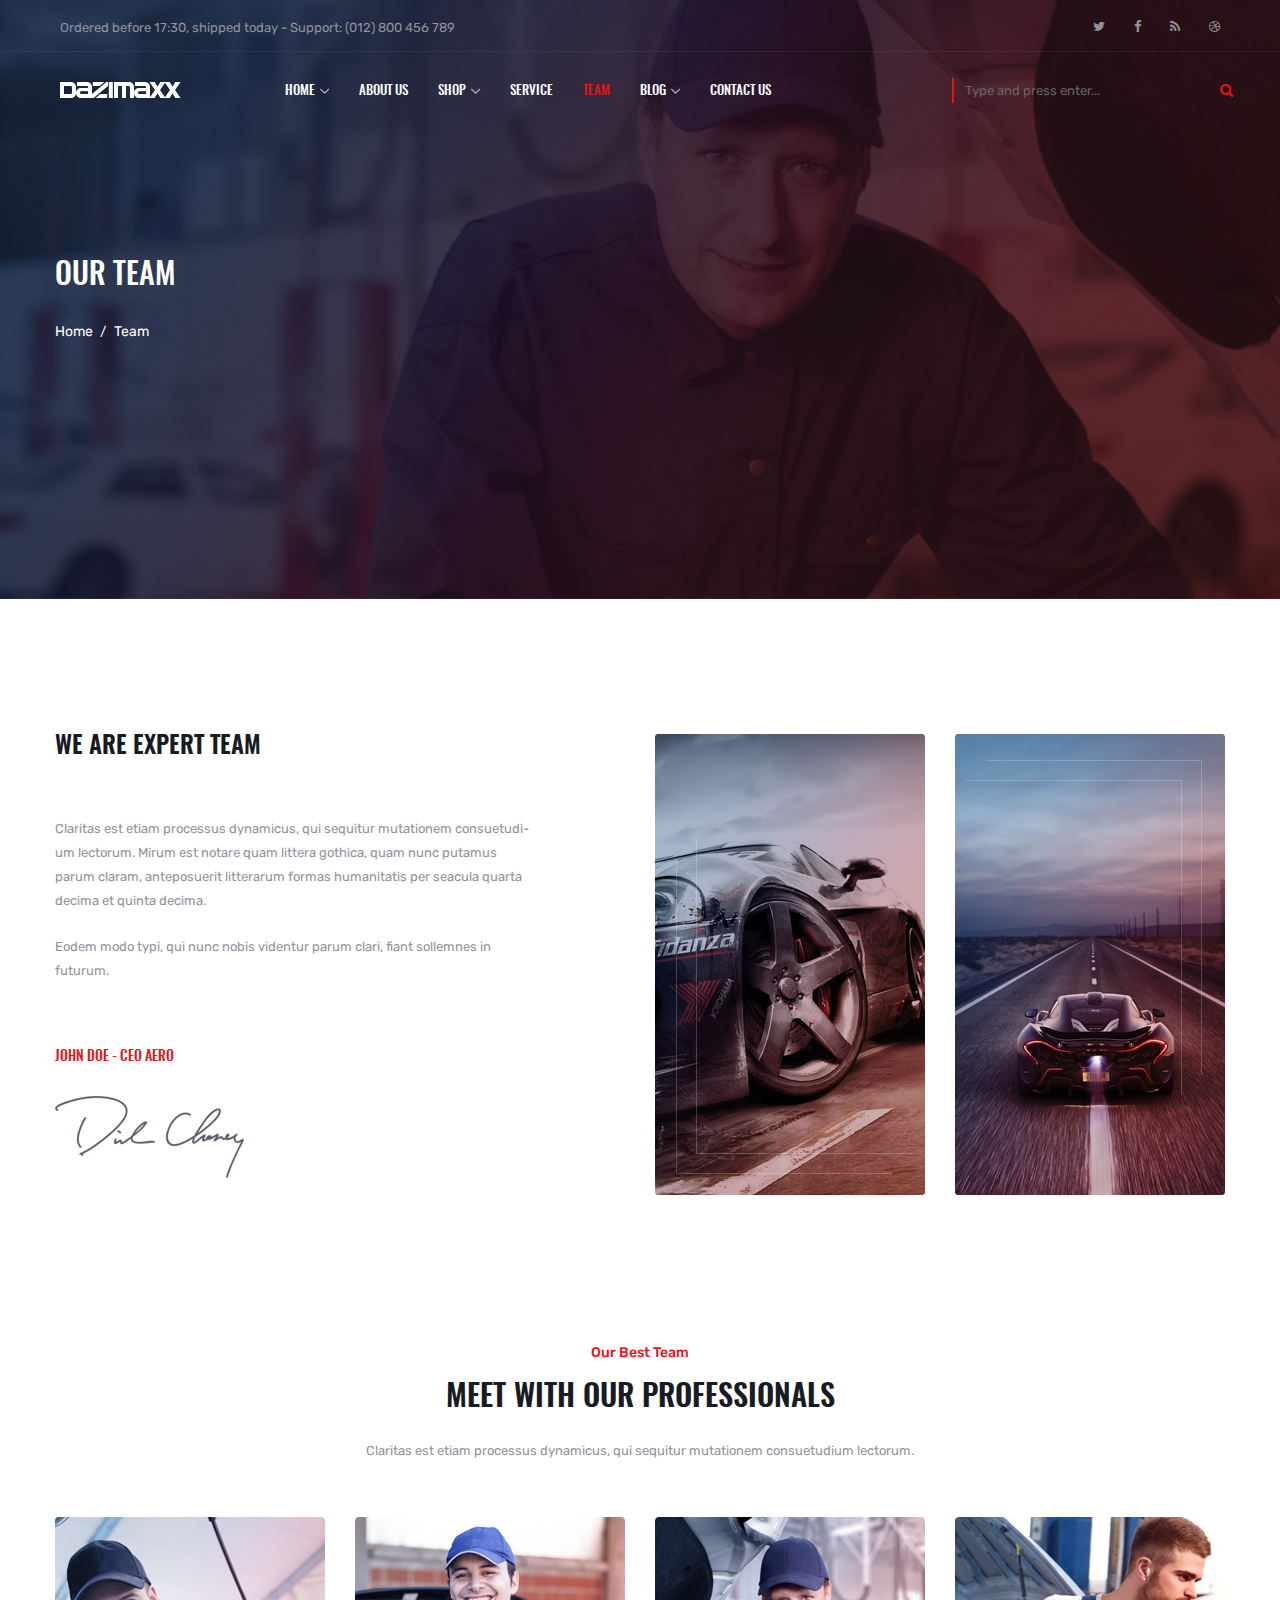
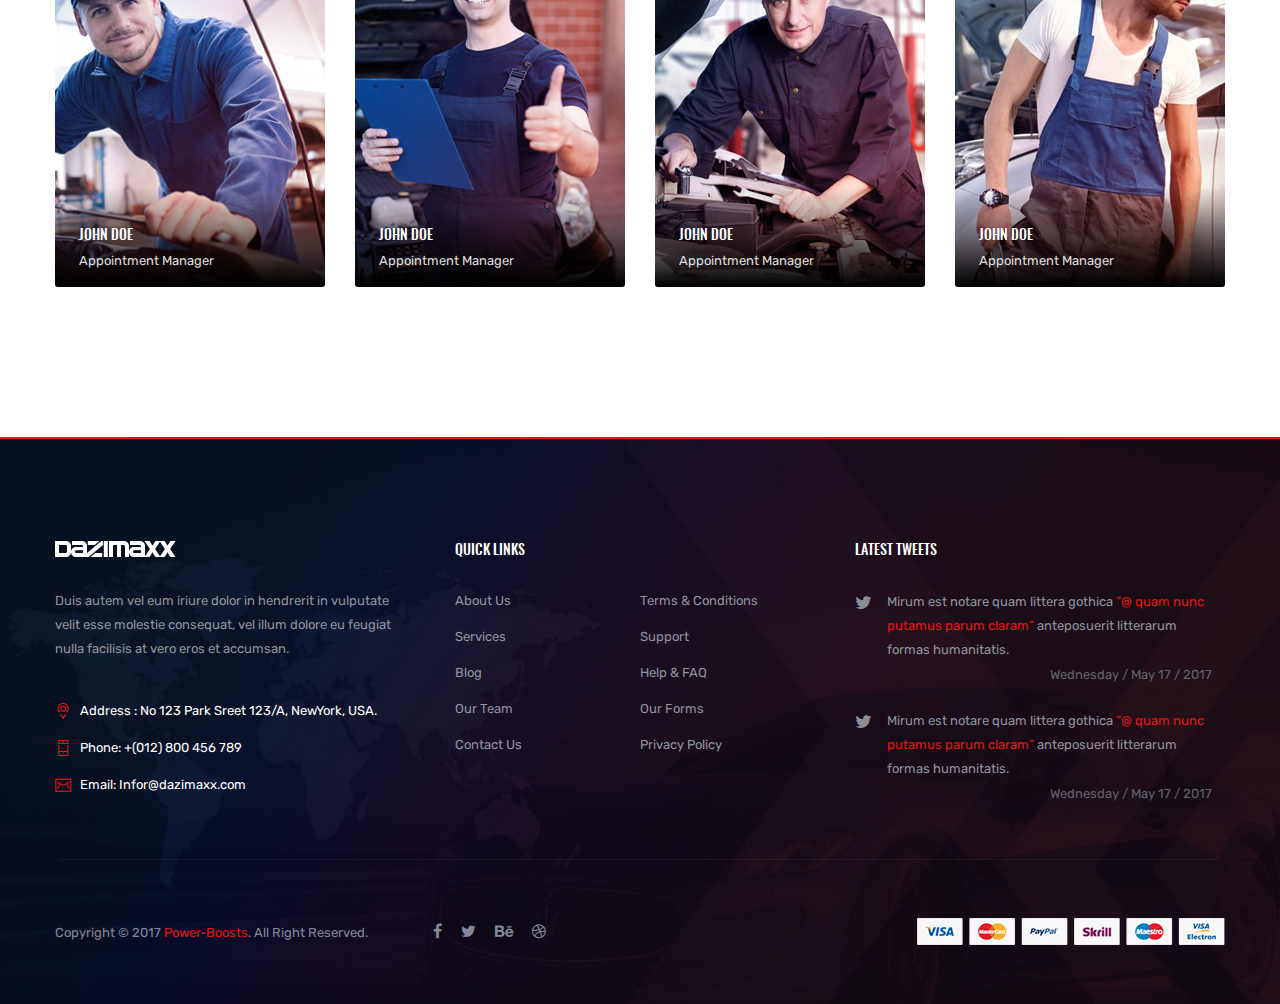
<file: public/team.html>
<!doctype html>
<html class="no-js" lang="en">
    <head>
        <meta charset="utf-8">
        <meta http-equiv="x-ua-compatible" content="ie=edge">
        <title>Dazimaxx - Premium Multipurpose HTML Template</title>
        <meta name="description" content="">
        <meta name="viewport" content="width=device-width, initial-scale=1">
        
        <!-- Favicon Icon -->
        <link rel="shortcut icon" type="image/x-icon" href="img/favicon.ico">
        
        <!-- Google Fonts -->
        <link href="https://fonts.googleapis.com/css?family=Rubik:400,400i,500" rel="stylesheet"> 
		
		<!-- All css here -->
        <link rel="stylesheet" href="css/bootstrap.min.css">
        <link rel="stylesheet" href="css/font-awesome.min.css">
        <link rel="stylesheet" href="css/meanmenu.css">
        <link rel="stylesheet" href="css/animate.css">
        <link rel="stylesheet" href="css/owl.carousel.css">
        <link rel="stylesheet" href="css/slick.css">
        <link rel="stylesheet" href="css/linear-icons.css">
        <link rel="stylesheet" href="css/stroke-gan-icon.css">
        <link rel="stylesheet" href="css/shortcode/shortcodes.css">
        <link rel="stylesheet" href="style.css">
        <link rel="stylesheet" href="css/responsive.css">
        <script src="js/vendor/modernizr-2.8.3.min.js"></script>
    </head>
    <body>
        <!--[if lt IE 8]>
            <p class="browserupgrade">You are using an <strong>outdated</strong> browser. Please <a href="http://browsehappy.com/">upgrade your browser</a> to improve your experience.</p>
        <![endif]-->
        
		<!-- Header Full Area Start -->
		<header class="header-full-area fixed">
            <div class="header-top hidden-xs">
                <div class="container-fluid">
                    <div class="row">
                        <div class="col-md-6 col-sm-7">
                            <div class="header-top-left">
                                <span>Ordered before 17:30, shipped today - Support: (012) 800 456 789</span>
                            </div>
                        </div>
                        <div class="col-md-6 col-sm-5">
                            <div class="social-links">
                                <a href="https://twitter.com/devitemsllc"><i class="fa fa-twitter"></i></a>
                                <a href="https://www.facebook.com/devitems/"><i class="fa fa-facebook"></i></a>
                                <a href="https://www.rss.com/"><i class="fa fa-rss"></i></a>
                                <a href="https://dribbble.com/devitemsllc"><i class="fa fa-dribbble"></i></a>
                            </div>
                        </div>
                    </div>
                </div>
            </div>
            <div class="header-bottom header-sticky">
                <div class="container-fluid">
                    <div class="row">
                        <div class="col-lg-2 col-md-2">
                            <div class="logo">
                                <a href="index.html"><img src="img/logo/logo.png" alt="DAZIMAXX" /></a>
                            </div>
                        </div>
                        <div class="col-lg-7 col-md-7">
                            <div class="main-menu mean-menu">
                                <nav>
                                    <ul>              
                                        <li><a href="index.html">Home<i class="icon-arrow-down"></i></a>
                                            <ul>
                                                <li><a href="index.html">Homepage One</a></li>
                                                <li><a href="index-2.html">Homepage Two</a></li>
                                                <li><a href="index-3.html">Homepage Three</a></li>
                                            </ul>
                                        </li>
                                        <li><a href="about.html">About Us</a></li>
                                        <li><a href="shop-list.html">Shop<i class="icon-arrow-down"></i></a>
                                            <ul>
                                                <li><a href="product-details.html">Product Details</a></li>
                                            </ul>
                                        </li>
                                        <li><a href="service.html">Service</a></li>
                                        <li class="active"><a href="team.html">Team</a></li>
                                        <li><a href="blog.html">Blog<i class="icon-arrow-down"></i></a>
                                            <ul>
                                                <li><a href="blog-details.html">Blog Details</a></li>
                                            </ul>
                                        </li>
                                        <li><a href="contact.html">contact us</a></li>
                                    </ul>
                                </nav>
                            </div>
                            <div class="mobile-menu hidden-lg hidden-md"></div>
                        </div>
                        <div class="col-lg-3 col-md-3">
                            <form action="#" method="post">
                                <div class="search-form">
                                    <input type="text" placeholder="Type and press enter...">
                                    <button type="button"><i class="fa fa-search"></i></button>
                                </div>
                            </form>
                        </div>
                    </div>
                </div>
            </div>
		</header>
		<!-- Header Full Area End -->
		<!-- Breadcrumb Area Start-->
		<div class="breadcrumb-area bg-12">	
			<div class="container">
				<div class="row">
					<div class="col-md-4">
						<div class="breadcrumb-text text-left">
							<h2>OUR TEAM</h2>
							<div class="breadcrumb-bar">
								<ul class="breadcrumb">
									<li><a href="index.html">Home</a></li>
									<li>Team</li>
								</ul>
							</div>
						</div>
					</div>
				</div>
			</div>
		</div>
		<!-- Breadcrumb Area End -->
        <!-- About Light Area Start -->
        <div class="about-light-area about-section pt-135 team-page">
            <div class="container">
                <div class="row">
                    <div class="col-md-6 col-sm-6">
                        <div class="about-title">
                            <h1>We Are Expert Team</h1>
                        </div>
                        <div class="about-text">
                            <p class="pb-5">Claritas est etiam processus dynamicus, qui sequitur mutationem consuetudi- um lectorum. Mirum est notare quam littera gothica, quam nunc putamus parum claram, anteposuerit litterarum formas humanitatis per seacula quarta decima et quinta decima.</p>
                            <p class="pb-20">Eodem modo typi, qui nunc nobis videntur parum clari, fiant sollemnes in futurum.</p>
                            <span>John doe - CEo aero</span>
                            <div class="singature">
                                <img src="img/other/signeture.png" alt="">
                            </div>
                        </div>
                    </div>
                    <div class="col-md-3 col-sm-3 col-xs-6">
                        <div class="about-img">
                            <img src="img/banner/1.jpg" alt="">
                        </div>
                    </div>
                    <div class="col-md-3 col-sm-3 col-xs-6">
                        <div class="about-img">
                            <img src="img/banner/2.jpg" alt="">
                        </div>
                    </div>
                </div>
            </div>
        </div>
        <!-- About Light Area End -->
        <!-- Team Three Area Start -->
        <div class="team-three-area ptb-150">
            <div class="container">
                <div class="section-title-light pb-60 text-center">
                    <h5>Our Best Team</h5>
                    <h2>meet with OUR professionals</h2>
                    <p>Claritas est etiam processus dynamicus, qui sequitur mutationem consuetudium lectorum.</p>
                </div>
                <div class="row">
                    <div class="col-md-3 col-sm-6 col-xs-12">
                        <div class="single-member">
                            <div class="team-img"><img src="img/team/1.jpg" alt=""></div>
                            <div class="team-text">
                                <div class="team-info">
                                    <h5 class="member-name"><a href="team.html">John doe</a></h5>
                                    <span class="member-info">Appointment Manager</span>
                                </div>
                                <div class="team-hover">
                                    <span>Phone: <span>+(800) 1234 5678 90</span></span>
                                    <span>Email: <span>John_doe@gmail.com</span></span>
                                    <div class="member-links">
                                        <a href="https://twitter.com/devitemsllc"><i class="fa fa-twitter"></i></a>
                                        <a href="https://www.facebook.com/devitems/"><i class="fa fa-facebook"></i></a>
                                        <a href="https://dribbble.com/devitemsllc"><i class="fa fa-dribbble"></i></a>
                                        <a href="https://www.rss.com/"><i class="fa fa-rss"></i></a>
                                    </div>
                                </div>
                            </div>
                        </div>
                    </div>
                    <div class="col-md-3 col-sm-6 col-xs-12">
                        <div class="single-member">
                            <div class="team-img"><img src="img/team/2.jpg" alt=""></div>
                            <div class="team-text">
                                <div class="team-info">
                                    <h5 class="member-name"><a href="team.html">John doe</a></h5>
                                    <span class="member-info">Appointment Manager</span>
                                </div>
                                <div class="team-hover">
                                    <span>Phone: <span>+(800) 1234 5678 90</span></span>
                                    <span>Email: <span>John_doe@gmail.com</span></span>
                                    <div class="member-links">
                                        <a href="https://twitter.com/devitemsllc"><i class="fa fa-twitter"></i></a>
                                        <a href="https://www.facebook.com/devitems/"><i class="fa fa-facebook"></i></a>
                                        <a href="https://dribbble.com/devitemsllc"><i class="fa fa-dribbble"></i></a>
                                        <a href="https://www.rss.com/"><i class="fa fa-rss"></i></a>
                                    </div>
                                </div>
                            </div>
                        </div>
                    </div>
                    <div class="col-md-3 col-sm-6 col-xs-12">
                        <div class="single-member">
                            <div class="team-img"><img src="img/team/3.jpg" alt=""></div>
                            <div class="team-text">
                                <div class="team-info">
                                    <h5 class="member-name"><a href="team.html">John doe</a></h5>
                                    <span class="member-info">Appointment Manager</span>
                                </div>
                                <div class="team-hover">
                                    <span>Phone: <span>+(800) 1234 5678 90</span></span>
                                    <span>Email: <span>John_doe@gmail.com</span></span>
                                    <div class="member-links">
                                        <a href="https://twitter.com/devitemsllc"><i class="fa fa-twitter"></i></a>
                                        <a href="https://www.facebook.com/devitems/"><i class="fa fa-facebook"></i></a>
                                        <a href="https://dribbble.com/devitemsllc"><i class="fa fa-dribbble"></i></a>
                                        <a href="https://www.rss.com/"><i class="fa fa-rss"></i></a>
                                    </div>
                                </div>
                            </div>
                        </div>
                    </div>
                    <div class="col-md-3 col-sm-6 col-xs-12">
                        <div class="single-member">
                            <div class="team-img"><img src="img/team/4.jpg" alt=""></div>
                            <div class="team-text">
                                <div class="team-info">
                                    <h5 class="member-name"><a href="team.html">John doe</a></h5>
                                    <span class="member-info">Appointment Manager</span>
                                </div>
                                <div class="team-hover">
                                    <span>Phone: <span>+(800) 1234 5678 90</span></span>
                                    <span>Email: <span>John_doe@gmail.com</span></span>
                                    <div class="member-links">
                                        <a href="https://twitter.com/devitemsllc"><i class="fa fa-twitter"></i></a>
                                        <a href="https://www.facebook.com/devitems/"><i class="fa fa-facebook"></i></a>
                                        <a href="https://dribbble.com/devitemsllc"><i class="fa fa-dribbble"></i></a>
                                        <a href="https://www.rss.com/"><i class="fa fa-rss"></i></a>
                                    </div>
                                </div>
                            </div>
                        </div>
                    </div>
                </div>
            </div>
        </div>
        <!-- Team Three Area End -->
        <!-- Footer Area Start -->
        <footer class="footer-area bg-5">
            <div class="footer-top">
                <div class="container">
                    <div class="row">
                        <div class="col-md-4 col-sm-6 col-xs-12">
                            <div class="single-footer-widget">
                                <div class="footer-logo">
                                    <a href="index.html"><img src="img/logo/logo.png" alt=""></a>
                                </div>
                                <p class="pr-10">Duis autem vel eum iriure dolor in hendrerit in vulputate velit esse molestie consequat, vel illum dolore eu feugiat nulla facilisis at vero eros et accumsan.</p>
                                <div class="footer-info-wrapper">
                                    <div class="f-info">
                                        <span class="icon icon-Pointer"></span>
                                        <span class="f-info-text">Address : No 123 Park Sreet 123/A, NewYork, USA.</span>
                                    </div>
                                    <div class="f-info">
                                        <span class="icon icon-Phone"></span>
                                        <span class="f-info-text">Phone: +(012) 800 456 789</span>
                                    </div>
                                    <div class="f-info">
                                        <span class="icon icon-Mail"></span>
                                        <span class="f-info-text">Email: Infor@dazimaxx.com</span>
                                    </div>
                                </div>
                            </div>
                        </div>
                        <div class="col-md-4 col-sm-6 col-xs-12">
                            <div class="single-footer-widget">
                                <h5 class="pb-35">Quick links</h5>
                                <ul class="footer-list">
                                    <li><a href="about.html">About Us</a></li>
                                    <li><a href="#">Terms &amp; Conditions</a></li>
                                    <li><a href="service.html">Services</a></li>
                                    <li><a href="#">Support</a></li>
                                    <li><a href="Blog.html">Blog</a></li>
                                    <li><a href="#">Help &amp; FAQ</a></li>
                                    <li><a href="team.html">Our Team</a></li>
                                    <li><a href="#">Our Forms</a></li>
                                    <li><a href="contact.html">Contact Us</a></li>
                                    <li><a href="#">Privacy Policy</a></li>
                                </ul>
                            </div>
                        </div>
                        <div class="col-md-4 col-sm-6 col-xs-12">
                            <div class="single-footer-widget">
                                <h5 class="pb-30">Latest tweets</h5>
                                <div class="single-tweet-text">
                                    <div class="twt-text">
                                        <span><i class="fa fa-twitter"></i></span>
                                        <p>Mirum est notare quam littera gothica <a href="https://twitter.com/devitemsllc">”@ quam nunc putamus parum claram”</a> anteposuerit litterarum formas humanitatis.
</p>
                                    </div>
                                    <span class="twt-info">Wednesday / May 17 / 2017</span>
                                </div>
                                <div class="single-tweet-text">
                                    <div class="twt-text">
                                        <span><i class="fa fa-twitter"></i></span>
                                        <p>Mirum est notare quam littera gothica <a href="https://twitter.com/devitemsllc">”@ quam nunc putamus parum claram”</a> anteposuerit litterarum formas humanitatis.
</p>
                                    </div>
                                    <span class="twt-info">Wednesday / May 17 / 2017</span>
                                </div>
                            </div>
                        </div>
                    </div>
                </div>
            </div>
            <div class="footer-bottom">
                <div class="footer-border"></div>
                <div class="container">
                    <div class="row">
                        <div class="col-lg-6 col-md-7 col-sm-8">
                            <div class="footer-links-copyright">
                                <span>Copyright &copy; 2017 <a href="https://devitems.com/">Power-Boosts</a>. All Right Reserved.</span>
                                <div class="social-links">
                                    <a href="https://www.facebook.com/devitems/"><i class="fa fa-facebook"></i></a>
                                    <a href="https://twitter.com/devitemsllc"><i class="fa fa-twitter"></i></a>
                                    <a href="https://www.behance.net/devitems"><i class="fa fa-behance"></i></a>
                                    <a href="https://dribbble.com/devitemsllc"><i class="fa fa-dribbble"></i></a>
                                </div>
                            </div>
                        </div>
                        <div class="col-lg-6 col-md-5 col-sm-4">
                            <div class="payment-img">
                                <img src="img/other/payment.png" alt="">
                            </div>
                        </div>
                    </div>
                </div>
            </div>
        </footer>
        <!-- Footer Area End -->
       
		<!-- All js here -->
        <script src="js/vendor/jquery-1.12.4.min.js"></script>
        <script src="js/bootstrap.min.js"></script>
        <script src="js/owl.carousel.min.js"></script>
        <script src="js/jquery.meanmenu.js"></script>
        <script src="js/slick.min.js"></script>
        <script src="js/isotope.pkgd.min.js"></script>
        <script src="js/imagesloaded.pkgd.min.js"></script>	
        <script src="js/ajax-mail.js"></script> 
        <script src="js/plugins.js"></script>
        <script src="js/main.js"></script>
    </body>
</html>
</file>
<file: public/css/linear-icons.css>
@font-face {
	font-family: 'Linearicons-Free';
	src:url('../fonts/Linearicons-Free.eot?w118d');
	src:url('../fonts/Linearicons-Free.eot?#iefixw118d') format('embedded-opentype'),
		url('../fonts/Linearicons-Free.woff2?w118d') format('woff2'),
		url('../fonts/Linearicons-Free.woff?w118d') format('woff'),
		url('../fonts/Linearicons-Free.ttf?w118d') format('truetype'),
		url('../fonts/Linearicons-Free.svg?w118d#Linearicons-Free') format('svg');
	font-weight: normal;
	font-style: normal;
}

.lnr {
	font-family: 'Linearicons-Free';
	speak: none;
	font-style: normal;
	font-weight: normal;
	font-variant: normal;
	text-transform: none;
	line-height: 1;

	/* Better Font Rendering =========== */
	-webkit-font-smoothing: antialiased;
	-moz-osx-font-smoothing: grayscale;
}

.lnr-home:before {
	content: "\e800";
}
.lnr-apartment:before {
	content: "\e801";
}
.lnr-pencil:before {
	content: "\e802";
}
.lnr-magic-wand:before {
	content: "\e803";
}
.lnr-drop:before {
	content: "\e804";
}
.lnr-lighter:before {
	content: "\e805";
}
.lnr-poop:before {
	content: "\e806";
}
.lnr-sun:before {
	content: "\e807";
}
.lnr-moon:before {
	content: "\e808";
}
.lnr-cloud:before {
	content: "\e809";
}
.lnr-cloud-upload:before {
	content: "\e80a";
}
.lnr-cloud-download:before {
	content: "\e80b";
}
.lnr-cloud-sync:before {
	content: "\e80c";
}
.lnr-cloud-check:before {
	content: "\e80d";
}
.lnr-database:before {
	content: "\e80e";
}
.lnr-lock:before {
	content: "\e80f";
}
.lnr-cog:before {
	content: "\e810";
}
.lnr-trash:before {
	content: "\e811";
}
.lnr-dice:before {
	content: "\e812";
}
.lnr-heart:before {
	content: "\e813";
}
.lnr-star:before {
	content: "\e814";
}
.lnr-star-half:before {
	content: "\e815";
}
.lnr-star-empty:before {
	content: "\e816";
}
.lnr-flag:before {
	content: "\e817";
}
.lnr-envelope:before {
	content: "\e818";
}
.lnr-paperclip:before {
	content: "\e819";
}
.lnr-inbox:before {
	content: "\e81a";
}
.lnr-eye:before {
	content: "\e81b";
}
.lnr-printer:before {
	content: "\e81c";
}
.lnr-file-empty:before {
	content: "\e81d";
}
.lnr-file-add:before {
	content: "\e81e";
}
.lnr-enter:before {
	content: "\e81f";
}
.lnr-exit:before {
	content: "\e820";
}
.lnr-graduation-hat:before {
	content: "\e821";
}
.lnr-license:before {
	content: "\e822";
}
.lnr-music-note:before {
	content: "\e823";
}
.lnr-film-play:before {
	content: "\e824";
}
.lnr-camera-video:before {
	content: "\e825";
}
.lnr-camera:before {
	content: "\e826";
}
.lnr-picture:before {
	content: "\e827";
}
.lnr-book:before {
	content: "\e828";
}
.lnr-bookmark:before {
	content: "\e829";
}
.lnr-user:before {
	content: "\e82a";
}
.lnr-users:before {
	content: "\e82b";
}
.lnr-shirt:before {
	content: "\e82c";
}
.lnr-store:before {
	content: "\e82d";
}
.lnr-cart:before {
	content: "\e82e";
}
.lnr-tag:before {
	content: "\e82f";
}
.lnr-phone-handset:before {
	content: "\e830";
}
.lnr-phone:before {
	content: "\e831";
}
.lnr-pushpin:before {
	content: "\e832";
}
.lnr-map-marker:before {
	content: "\e833";
}
.lnr-map:before {
	content: "\e834";
}
.lnr-location:before {
	content: "\e835";
}
.lnr-calendar-full:before {
	content: "\e836";
}
.lnr-keyboard:before {
	content: "\e837";
}
.lnr-spell-check:before {
	content: "\e838";
}
.lnr-screen:before {
	content: "\e839";
}
.lnr-smartphone:before {
	content: "\e83a";
}
.lnr-tablet:before {
	content: "\e83b";
}
.lnr-laptop:before {
	content: "\e83c";
}
.lnr-laptop-phone:before {
	content: "\e83d";
}
.lnr-power-switch:before {
	content: "\e83e";
}
.lnr-bubble:before {
	content: "\e83f";
}
.lnr-heart-pulse:before {
	content: "\e840";
}
.lnr-construction:before {
	content: "\e841";
}
.lnr-pie-chart:before {
	content: "\e842";
}
.lnr-chart-bars:before {
	content: "\e843";
}
.lnr-gift:before {
	content: "\e844";
}
.lnr-diamond:before {
	content: "\e845";
}
.lnr-linearicons:before {
	content: "\e846";
}
.lnr-dinner:before {
	content: "\e847";
}
.lnr-coffee-cup:before {
	content: "\e848";
}
.lnr-leaf:before {
	content: "\e849";
}
.lnr-paw:before {
	content: "\e84a";
}
.lnr-rocket:before {
	content: "\e84b";
}
.lnr-briefcase:before {
	content: "\e84c";
}
.lnr-bus:before {
	content: "\e84d";
}
.lnr-car:before {
	content: "\e84e";
}
.lnr-train:before {
	content: "\e84f";
}
.lnr-bicycle:before {
	content: "\e850";
}
.lnr-wheelchair:before {
	content: "\e851";
}
.lnr-select:before {
	content: "\e852";
}
.lnr-earth:before {
	content: "\e853";
}
.lnr-smile:before {
	content: "\e854";
}
.lnr-sad:before {
	content: "\e855";
}
.lnr-neutral:before {
	content: "\e856";
}
.lnr-mustache:before {
	content: "\e857";
}
.lnr-alarm:before {
	content: "\e858";
}
.lnr-bullhorn:before {
	content: "\e859";
}
.lnr-volume-high:before {
	content: "\e85a";
}
.lnr-volume-medium:before {
	content: "\e85b";
}
.lnr-volume-low:before {
	content: "\e85c";
}
.lnr-volume:before {
	content: "\e85d";
}
.lnr-mic:before {
	content: "\e85e";
}
.lnr-hourglass:before {
	content: "\e85f";
}
.lnr-undo:before {
	content: "\e860";
}
.lnr-redo:before {
	content: "\e861";
}
.lnr-sync:before {
	content: "\e862";
}
.lnr-history:before {
	content: "\e863";
}
.lnr-clock:before {
	content: "\e864";
}
.lnr-download:before {
	content: "\e865";
}
.lnr-upload:before {
	content: "\e866";
}
.lnr-enter-down:before {
	content: "\e867";
}
.lnr-exit-up:before {
	content: "\e868";
}
.lnr-bug:before {
	content: "\e869";
}
.lnr-code:before {
	content: "\e86a";
}
.lnr-link:before {
	content: "\e86b";
}
.lnr-unlink:before {
	content: "\e86c";
}
.lnr-thumbs-up:before {
	content: "\e86d";
}
.lnr-thumbs-down:before {
	content: "\e86e";
}
.lnr-magnifier:before {
	content: "\e86f";
}
.lnr-cross:before {
	content: "\e870";
}
.lnr-menu:before {
	content: "\e871";
}
.lnr-list:before {
	content: "\e872";
}
.lnr-chevron-up:before {
	content: "\e873";
}
.lnr-chevron-down:before {
	content: "\e874";
}
.lnr-chevron-left:before {
	content: "\e875";
}
.lnr-chevron-right:before {
	content: "\e876";
}
.lnr-arrow-up:before {
	content: "\e877";
}
.lnr-arrow-down:before {
	content: "\e878";
}
.lnr-arrow-left:before {
	content: "\e879";
}
.lnr-arrow-right:before {
	content: "\e87a";
}
.lnr-move:before {
	content: "\e87b";
}
.lnr-warning:before {
	content: "\e87c";
}
.lnr-question-circle:before {
	content: "\e87d";
}
.lnr-menu-circle:before {
	content: "\e87e";
}
.lnr-checkmark-circle:before {
	content: "\e87f";
}
.lnr-cross-circle:before {
	content: "\e880";
}
.lnr-plus-circle:before {
	content: "\e881";
}
.lnr-circle-minus:before {
	content: "\e882";
}
.lnr-arrow-up-circle:before {
	content: "\e883";
}
.lnr-arrow-down-circle:before {
	content: "\e884";
}
.lnr-arrow-left-circle:before {
	content: "\e885";
}
.lnr-arrow-right-circle:before {
	content: "\e886";
}
.lnr-chevron-up-circle:before {
	content: "\e887";
}
.lnr-chevron-down-circle:before {
	content: "\e888";
}
.lnr-chevron-left-circle:before {
	content: "\e889";
}
.lnr-chevron-right-circle:before {
	content: "\e88a";
}
.lnr-crop:before {
	content: "\e88b";
}
.lnr-frame-expand:before {
	content: "\e88c";
}
.lnr-frame-contract:before {
	content: "\e88d";
}
.lnr-layers:before {
	content: "\e88e";
}
.lnr-funnel:before {
	content: "\e88f";
}
.lnr-text-format:before {
	content: "\e890";
}
.lnr-text-format-remove:before {
	content: "\e891";
}
.lnr-text-size:before {
	content: "\e892";
}
.lnr-bold:before {
	content: "\e893";
}
.lnr-italic:before {
	content: "\e894";
}
.lnr-underline:before {
	content: "\e895";
}
.lnr-strikethrough:before {
	content: "\e896";
}
.lnr-highlight:before {
	content: "\e897";
}
.lnr-text-align-left:before {
	content: "\e898";
}
.lnr-text-align-center:before {
	content: "\e899";
}
.lnr-text-align-right:before {
	content: "\e89a";
}
.lnr-text-align-justify:before {
	content: "\e89b";
}
.lnr-line-spacing:before {
	content: "\e89c";
}
.lnr-indent-increase:before {
	content: "\e89d";
}
.lnr-indent-decrease:before {
	content: "\e89e";
}
.lnr-pilcrow:before {
	content: "\e89f";
}
.lnr-direction-ltr:before {
	content: "\e8a0";
}
.lnr-direction-rtl:before {
	content: "\e8a1";
}
.lnr-page-break:before {
	content: "\e8a2";
}
.lnr-sort-alpha-asc:before {
	content: "\e8a3";
}
.lnr-sort-amount-asc:before {
	content: "\e8a4";
}
.lnr-hand:before {
	content: "\e8a5";
}
.lnr-pointer-up:before {
	content: "\e8a6";
}
.lnr-pointer-right:before {
	content: "\e8a7";
}
.lnr-pointer-down:before {
	content: "\e8a8";
}
.lnr-pointer-left:before {
	content: "\e8a9";
}
</file>
<file: public/css/stroke-gan-icon.css>
@font-face {
	font-family: 'Stroke-Gap-Icons';
	src: url('../fonts/Stroke-Gap-Icons.eot');
}
@font-face {
	font-family: 'Stroke-Gap-Icons';
	src: url([data-uri]) format('truetype'),
		 url([data-uri]) format('woff');
	font-weight: normal;
	font-style: normal;
}

.icon {
	font-family: 'Stroke-Gap-Icons';
	speak: none;
	font-style: normal;
	font-weight: normal;
	font-variant: normal;
	text-transform: none;
	line-height: 1;

	/* Better Font Rendering =========== */
	-webkit-font-smoothing: antialiased;
	-moz-osx-font-smoothing: grayscale;
}

.icon-WorldWide:before {
	content: "\e600";
}
.icon-WorldGlobe:before {
	content: "\e601";
}
.icon-Underpants:before {
	content: "\e602";
}
.icon-Tshirt:before {
	content: "\e603";
}
.icon-Trousers:before {
	content: "\e604";
}
.icon-Tie:before {
	content: "\e605";
}
.icon-TennisBall:before {
	content: "\e606";
}
.icon-Telesocpe:before {
	content: "\e607";
}
.icon-Stop:before {
	content: "\e608";
}
.icon-Starship:before {
	content: "\e609";
}
.icon-Starship2:before {
	content: "\e60a";
}
.icon-Speaker:before {
	content: "\e60b";
}
.icon-Speaker2:before {
	content: "\e60c";
}
.icon-Soccer:before {
	content: "\e60d";
}
.icon-Snikers:before {
	content: "\e60e";
}
.icon-Scisors:before {
	content: "\e60f";
}
.icon-Puzzle:before {
	content: "\e610";
}
.icon-Printer:before {
	content: "\e611";
}
.icon-Pool:before {
	content: "\e612";
}
.icon-Podium:before {
	content: "\e613";
}
.icon-Play:before {
	content: "\e614";
}
.icon-Planet:before {
	content: "\e615";
}
.icon-Pause:before {
	content: "\e616";
}
.icon-Next:before {
	content: "\e617";
}
.icon-MusicNote2:before {
	content: "\e618";
}
.icon-MusicNote:before {
	content: "\e619";
}
.icon-MusicMixer:before {
	content: "\e61a";
}
.icon-Microphone:before {
	content: "\e61b";
}
.icon-Medal:before {
	content: "\e61c";
}
.icon-ManFigure:before {
	content: "\e61d";
}
.icon-Magnet:before {
	content: "\e61e";
}
.icon-Like:before {
	content: "\e61f";
}
.icon-Hanger:before {
	content: "\e620";
}
.icon-Handicap:before {
	content: "\e621";
}
.icon-Forward:before {
	content: "\e622";
}
.icon-Footbal:before {
	content: "\e623";
}
.icon-Flag:before {
	content: "\e624";
}
.icon-FemaleFigure:before {
	content: "\e625";
}
.icon-Dislike:before {
	content: "\e626";
}
.icon-DiamondRing:before {
	content: "\e627";
}
.icon-Cup:before {
	content: "\e628";
}
.icon-Crown:before {
	content: "\e629";
}
.icon-Column:before {
	content: "\e62a";
}
.icon-Click:before {
	content: "\e62b";
}
.icon-Cassette:before {
	content: "\e62c";
}
.icon-Bomb:before {
	content: "\e62d";
}
.icon-BatteryLow:before {
	content: "\e62e";
}
.icon-BatteryFull:before {
	content: "\e62f";
}
.icon-Bascketball:before {
	content: "\e630";
}
.icon-Astronaut:before {
	content: "\e631";
}
.icon-WineGlass:before {
	content: "\e632";
}
.icon-Water:before {
	content: "\e633";
}
.icon-Wallet:before {
	content: "\e634";
}
.icon-Umbrella:before {
	content: "\e635";
}
.icon-TV:before {
	content: "\e636";
}
.icon-TeaMug:before {
	content: "\e637";
}
.icon-Tablet:before {
	content: "\e638";
}
.icon-Soda:before {
	content: "\e639";
}
.icon-SodaCan:before {
	content: "\e63a";
}
.icon-SimCard:before {
	content: "\e63b";
}
.icon-Signal:before {
	content: "\e63c";
}
.icon-Shaker:before {
	content: "\e63d";
}
.icon-Radio:before {
	content: "\e63e";
}
.icon-Pizza:before {
	content: "\e63f";
}
.icon-Phone:before {
	content: "\e640";
}
.icon-Notebook:before {
	content: "\e641";
}
.icon-Mug:before {
	content: "\e642";
}
.icon-Mastercard:before {
	content: "\e643";
}
.icon-Ipod:before {
	content: "\e644";
}
.icon-Info:before {
	content: "\e645";
}
.icon-Icecream2:before {
	content: "\e646";
}
.icon-Icecream1:before {
	content: "\e647";
}
.icon-Hourglass:before {
	content: "\e648";
}
.icon-Help:before {
	content: "\e649";
}
.icon-Goto:before {
	content: "\e64a";
}
.icon-Glasses:before {
	content: "\e64b";
}
.icon-Gameboy:before {
	content: "\e64c";
}
.icon-ForkandKnife:before {
	content: "\e64d";
}
.icon-Export:before {
	content: "\e64e";
}
.icon-Exit:before {
	content: "\e64f";
}
.icon-Espresso:before {
	content: "\e650";
}
.icon-Drop:before {
	content: "\e651";
}
.icon-Download:before {
	content: "\e652";
}
.icon-Dollars:before {
	content: "\e653";
}
.icon-Dollar:before {
	content: "\e654";
}
.icon-DesktopMonitor:before {
	content: "\e655";
}
.icon-Corkscrew:before {
	content: "\e656";
}
.icon-CoffeeToGo:before {
	content: "\e657";
}
.icon-Chart:before {
	content: "\e658";
}
.icon-ChartUp:before {
	content: "\e659";
}
.icon-ChartDown:before {
	content: "\e65a";
}
.icon-Calculator:before {
	content: "\e65b";
}
.icon-Bread:before {
	content: "\e65c";
}
.icon-Bourbon:before {
	content: "\e65d";
}
.icon-BottleofWIne:before {
	content: "\e65e";
}
.icon-Bag:before {
	content: "\e65f";
}
.icon-Arrow:before {
	content: "\e660";
}
.icon-Antenna2:before {
	content: "\e661";
}
.icon-Antenna1:before {
	content: "\e662";
}
.icon-Anchor:before {
	content: "\e663";
}
.icon-Wheelbarrow:before {
	content: "\e664";
}
.icon-Webcam:before {
	content: "\e665";
}
.icon-Unlinked:before {
	content: "\e666";
}
.icon-Truck:before {
	content: "\e667";
}
.icon-Timer:before {
	content: "\e668";
}
.icon-Time:before {
	content: "\e669";
}
.icon-StorageBox:before {
	content: "\e66a";
}
.icon-Star:before {
	content: "\e66b";
}
.icon-ShoppingCart:before {
	content: "\e66c";
}
.icon-Shield:before {
	content: "\e66d";
}
.icon-Seringe:before {
	content: "\e66e";
}
.icon-Pulse:before {
	content: "\e66f";
}
.icon-Plaster:before {
	content: "\e670";
}
.icon-Plaine:before {
	content: "\e671";
}
.icon-Pill:before {
	content: "\e672";
}
.icon-PicnicBasket:before {
	content: "\e673";
}
.icon-Phone2:before {
	content: "\e674";
}
.icon-Pencil:before {
	content: "\e675";
}
.icon-Pen:before {
	content: "\e676";
}
.icon-PaperClip:before {
	content: "\e677";
}
.icon-On-Off:before {
	content: "\e678";
}
.icon-Mouse:before {
	content: "\e679";
}
.icon-Megaphone:before {
	content: "\e67a";
}
.icon-Linked:before {
	content: "\e67b";
}
.icon-Keyboard:before {
	content: "\e67c";
}
.icon-House:before {
	content: "\e67d";
}
.icon-Heart:before {
	content: "\e67e";
}
.icon-Headset:before {
	content: "\e67f";
}
.icon-FullShoppingCart:before {
	content: "\e680";
}
.icon-FullScreen:before {
	content: "\e681";
}
.icon-Folder:before {
	content: "\e682";
}
.icon-Floppy:before {
	content: "\e683";
}
.icon-Files:before {
	content: "\e684";
}
.icon-File:before {
	content: "\e685";
}
.icon-FileBox:before {
	content: "\e686";
}
.icon-ExitFullScreen:before {
	content: "\e687";
}
.icon-EmptyBox:before {
	content: "\e688";
}
.icon-Delete:before {
	content: "\e689";
}
.icon-Controller:before {
	content: "\e68a";
}
.icon-Compass:before {
	content: "\e68b";
}
.icon-CompassTool:before {
	content: "\e68c";
}
.icon-ClipboardText:before {
	content: "\e68d";
}
.icon-ClipboardChart:before {
	content: "\e68e";
}
.icon-ChemicalGlass:before {
	content: "\e68f";
}
.icon-CD:before {
	content: "\e690";
}
.icon-Carioca:before {
	content: "\e691";
}
.icon-Car:before {
	content: "\e692";
}
.icon-Book:before {
	content: "\e693";
}
.icon-BigTruck:before {
	content: "\e694";
}
.icon-Bicycle:before {
	content: "\e695";
}
.icon-Wrench:before {
	content: "\e696";
}
.icon-Web:before {
	content: "\e697";
}
.icon-Watch:before {
	content: "\e698";
}
.icon-Volume:before {
	content: "\e699";
}
.icon-Video:before {
	content: "\e69a";
}
.icon-Users:before {
	content: "\e69b";
}
.icon-User:before {
	content: "\e69c";
}
.icon-UploadCLoud:before {
	content: "\e69d";
}
.icon-Typing:before {
	content: "\e69e";
}
.icon-Tools:before {
	content: "\e69f";
}
.icon-Tag:before {
	content: "\e6a0";
}
.icon-Speedometter:before {
	content: "\e6a1";
}
.icon-Share:before {
	content: "\e6a2";
}
.icon-Settings:before {
	content: "\e6a3";
}
.icon-Search:before {
	content: "\e6a4";
}
.icon-Screwdriver:before {
	content: "\e6a5";
}
.icon-Rolodex:before {
	content: "\e6a6";
}
.icon-Ringer:before {
	content: "\e6a7";
}
.icon-Resume:before {
	content: "\e6a8";
}
.icon-Restart:before {
	content: "\e6a9";
}
.icon-PowerOff:before {
	content: "\e6aa";
}
.icon-Pointer:before {
	content: "\e6ab";
}
.icon-Picture:before {
	content: "\e6ac";
}
.icon-OpenedLock:before {
	content: "\e6ad";
}
.icon-Notes:before {
	content: "\e6ae";
}
.icon-Mute:before {
	content: "\e6af";
}
.icon-Movie:before {
	content: "\e6b0";
}
.icon-Microphone2:before {
	content: "\e6b1";
}
.icon-Message:before {
	content: "\e6b2";
}
.icon-MessageRight:before {
	content: "\e6b3";
}
.icon-MessageLeft:before {
	content: "\e6b4";
}
.icon-Menu:before {
	content: "\e6b5";
}
.icon-Media:before {
	content: "\e6b6";
}
.icon-Mail:before {
	content: "\e6b7";
}
.icon-List:before {
	content: "\e6b8";
}
.icon-Layers:before {
	content: "\e6b9";
}
.icon-Key:before {
	content: "\e6ba";
}
.icon-Imbox:before {
	content: "\e6bb";
}
.icon-Eye:before {
	content: "\e6bc";
}
.icon-Edit:before {
	content: "\e6bd";
}
.icon-DSLRCamera:before {
	content: "\e6be";
}
.icon-DownloadCloud:before {
	content: "\e6bf";
}
.icon-CompactCamera:before {
	content: "\e6c0";
}
.icon-Cloud:before {
	content: "\e6c1";
}
.icon-ClosedLock:before {
	content: "\e6c2";
}
.icon-Chart2:before {
	content: "\e6c3";
}
.icon-Bulb:before {
	content: "\e6c4";
}
.icon-Briefcase:before {
	content: "\e6c5";
}
.icon-Blog:before {
	content: "\e6c6";
}
.icon-Agenda:before {
	content: "\e6c7";
}
</file>
<file: public/css/shortcode/shortcodes.css>
/*

Template Name: Dazimaxx Premium Multipurpose HTML Template
Description: This is html5 template
Author: HasTech
Version: 1.0
Note: This is Short code style file. All Short code related style included in this file. 

*/

@import url("../simple-line-icons.css");
@import url("../jquery-ui.css");
@import url("default.css");
@import url("header.css");
@import url("slider.css");
@import url("footer.css");
</file>
<file: public/style.css>
/*-----------------------------------------------------------------------------------

    Template Name: Dazimaxx Premium Multipurpose HTML Template
    Description: This is html5 template
    Author: HasTech
    Version: 1.0

-----------------------------------------------------------------------------------
    
    CSS INDEX
    ===================
	
    1. About Area
    2. Service Area
    3. Feature Products Area
    4. Testimonial Area
    5. Fun Factor Area
    6. Latest Products Area
    7. Team Area
    8. Timeline Area
    9. Contact Area
    10. Blog Area
    11. Homepage Two
    12. Homepage Three
    13. Shop List Page
    14. Product Details Page
    15. About Page
    16. Service Page
    17. Team Page
    18. Contact Page
    19. Blog Page
    20. Blog Details Page

-----------------------------------------------------------------------------------*/

/*----------------------------------------*/
/*  1. About Area
/*----------------------------------------*/
.about-title h3 {
    color: #9d9d9d;
    font-family: "oswaldextralight";
    margin-bottom: 0;
    text-transform: uppercase;
}
.about-title h2 {
    color: #e51515;
    font-family: "oswalddemibold";
    line-height: 32px;
    text-transform: uppercase;
}
.about-title > span {
    color: #9d9d9d;
    display: block;
    font-family: "oswaldextralight";
    font-size: 13px;
    left: 2px;
    letter-spacing: 5.5px;
    position: relative;
    top: 0;
}
.about-text {padding-left: 25px; padding-right: 70px;}
.about-title {padding-bottom: 47px; padding-left: 25px;}
.about-text > p:first-of-type {margin-bottom: 22px;}
.about-text > span {
    color: #ffffff;
    font-family: "oswaldextralight";
    text-transform: uppercase;
}
.about-text > p:last-of-type {margin-bottom: 45px;}
.singature {padding-top: 31px;}
.about-image > img {border-radius: 4px;}
/*----------------------------------------*/
/*  2. Service Area
/*----------------------------------------*/
.srv-icon {
    display: block;
    margin-bottom: 19px;
    position: relative;
    z-index: 1;
}
.srv-icon > img {filter: url('data:image/svg+xml;charset=utf-8,<svg xmlns="http://www.w3.org/2000/svg"><filter id="filter"><feComponentTransfer color-interpolation-filters="sRGB"><feFuncR type="linear" slope="1" /><feFuncG type="linear" slope="1" /><feFuncB type="linear" slope="1" /></feComponentTransfer><feComponentTransfer color-interpolation-filters="sRGB"><feFuncR type="table" tableValues="1 0" /><feFuncG type="table" tableValues="1 0" /><feFuncB type="table" tableValues="1 0" /></feComponentTransfer></filter></svg>#filter');-webkit-filter: brightness(0) invert(1);filter: brightness(0) invert(1); -webkit-transition: all 0.3s ease 0s; transition: all 0.3s ease 0s;}
.single-service > h5 {
    color: #ffffff;
    font-family: "oswaldmedium";
    font-weight: 400;
    margin-bottom: 45px;
    text-transform: uppercase;
    -webkit-transition: all 0.3s ease 0s;
    transition: all 0.3s ease 0s;
}
.divider {
    background: #e51515 none repeat scroll 0 0;
    display: block;
    height: 2px;
    margin: auto auto 40px;
    width: 40px;
}
.single-service {padding: 60px 30px 42px; position: relative;}
.single-service:hover h5 {color: #e51515;}
.single-service:hover .srv-icon img {filter: url('data:image/svg+xml;charset=utf-8,<svg xmlns="http://www.w3.org/2000/svg"><filter id="filter"><feComponentTransfer color-interpolation-filters="sRGB"><feFuncR type="linear" slope="1" /><feFuncG type="linear" slope="1" /><feFuncB type="linear" slope="1" /></feComponentTransfer><feComponentTransfer color-interpolation-filters="sRGB"><feFuncR type="table" tableValues="0 1" /><feFuncG type="table" tableValues="0 1" /><feFuncB type="table" tableValues="0 1" /></feComponentTransfer></filter></svg>#filter');-webkit-filter: brightness(100%) invert(0%);filter: brightness(100%) invert(0%);}
.single-service:after {
    border-bottom: 1px solid rgba(255, 255, 255, 0.05);
    border-left: 1px solid rgba(255, 255, 255, 0.05);
    content: "";
    height: 100%;
    left: 0;
    position: absolute;
    top: 0;
    width: 100%;
}
.col-md-4:first-child .single-service:after, .col-md-4:nth-child(4) .single-service:after {border-left: 0 none;}
.single-service:before {
    position: absolute;
}
.custom {margin-left: 0; margin-right: 0;}
.custom .col-md-4 {
    padding-left: 0;
    padding-right: 0;
}
.col-md-4:nth-child(4) .single-service:after, .col-md-4:nth-child(5) .single-service:after, .col-md-4:nth-child(6) .single-service:after {
    border-bottom: 0 none;
}
.col-md-4:nth-child(1) .single-service, .col-md-4:nth-child(2) .single-service, .col-md-4:nth-child(3) .single-service {
    padding-bottom: 60px;
}
.col-md-4:nth-child(4) .single-service, .col-md-4:nth-child(5) .single-service, .col-md-4:nth-child(6) .single-service {
    padding-top: 73px;
}
.single-service > * {position: relative; z-index: 1;}
/*----------------------------------------*/
/*  3. Feature Products Area
/*----------------------------------------*/
.slick-slide img {width: 100%; border-radius: 3px;}
.feature-product-area *, .feature-product-two-area * {position: relative; z-index: 3;}
.feature-product-area .feature-image, .feature-product-two-area, .feature-image {border-radius: 3px}
.single-feature-item {position: relative; margin: 50px 0;}
.feature-wrapper {
    background: rgba(0, 0, 0, 0) -webkit-linear-gradient(rgba(0, 0, 0, 0), #000000) repeat scroll 0 0;
    background: rgba(0, 0, 0, 0) linear-gradient(rgba(0, 0, 0, 0), #000000) repeat scroll 0 0;
    bottom: 0;
    left: 0;
    padding: 55px 32px 31px;
    position: absolute;
    width: 100%;
    border-radius: 0 0 3px 3px;
    -webkit-transition: all 0.3s ease 0s;
    transition: all 0.3s ease 0s
}
.feature-text > h5 {
    color: #ffffff;
    font-family: "oswaldmedium";
    font-weight: 400;
    margin-bottom: 10px;
    text-transform: uppercase;
}
.feature-text > h5 a {color: #fff}
.feature-text > h5 a:hover {color: #e51515}
.rating i {color: #5a6069; font-size: 13px;}
.rating i.yellow {color: #ffcc00;}
.rating > span {
    color: #5a6069;
    display: inline-block;
    font-size: 13px;
    padding-left: 7px;
}
.single-feature-item:hover .feature-image {background: #000}
.slick-current .feature-wrapper {bottom: 10px;}
.slick-current .single-feature-item {-webkit-transform: scaleY(1.3);transform: scaleY(1.3);}
.feature-image > img {border-radius: 3px; width: 100%;}
.slick-dots > li {display: none;}
.slick-list.draggable {padding-left: 0 !important; padding-right: 0 !important;}
.feature-info > span {
    color: #5a6069;
    display: block;
    font-size: 13px;
    line-height: 24px;
}
.feature-info > span span {color: #cacedb;}
.feature-info {
    border-bottom: 1px solid #1a1e23;
    border-top: 1px solid #1a1e23;
    margin-bottom: 29px;
    margin-top: 14px;
    padding: 10px 0 11px;
}
.discount:after {
    background: #ffcf38 none repeat scroll 0 0;
    content: "";
    height: 6px;
    position: absolute;
    right: -3px;
    top: 9px;
    -webkit-transform: rotate(45deg);
            transform: rotate(45deg);
    width: 6px;
}
.discount {
    background: #ffcf38 none repeat scroll 0 0;
    border-radius: 3px;
    color: #30343c;
    display: inline-block;
    font-size: 12px;
    height: 25px;
    line-height: 25px;
    text-align: center;
    width: 35px;
    position: relative;
}
.current-price {
    color: #e51515;
    font-family: "oswaldmedium";
    font-weight: 400;
    font-size: 16px;
    margin-left: 23px;
    position: relative;
    text-transform: uppercase;
    top: 2px;
}
.pre-price {
    color: #5a6069;
    font-family: "oswaldextralight";
    margin-left: 15px;
    position: relative;
    text-decoration: line-through;
    top: 2px;
}
.single-feature-item:hover .feature-wrapper {
    background: rgba(0, 0, 0, 0) -webkit-linear-gradient(rgba(0, 0, 0, 0), #000000, #000000, #000000) repeat scroll 0 0;
    background: rgba(0, 0, 0, 0) linear-gradient(rgba(0, 0, 0, 0), #000000, #000000, #000000) repeat scroll 0 0;
    padding: 98px 32px 29px;
}
.feature-price, .feature-info {display: none;}
.single-feature-item:hover .feature-price, .single-feature-item:hover .feature-info {display: block;}
.slick-prev, .slick-next {
    background: rgba(0, 0, 0, 0) none repeat scroll 0 0;
    border: 1px solid rgba(255, 255, 255, .1);
    border-radius: 50%;
    color: rgba(0, 0, 0, 0);
    cursor: pointer;
    display: block;
    font-size: 0;
    height: 56px;
    line-height: 54px;
    margin-top: -28px;
    outline: medium none;
    padding: 0;
    position: absolute;
    text-align: center;
    top: 50%;
    width: 56px;
    z-index: 4;
}
.slick-prev {left: -12px; z-index: 5;}
.slick-next {right: -12px; z-index: 3;}
.slick-prev:before, .slick-next:before {
    color: #fff;
    content: "\f104";
    font-family: "FontAwesome";
    font-size: 18px;
    height: 56px;
    left: 0;
    position: absolute;
    top: 0;
    -webkit-transition: all 0.3s ease 0s;
    transition: all 0.3s ease 0s;
    width: 56px;
}
.slick-prev:hover, .slick-next:hover {background: rgba(255, 255, 255, .2); border-color: #fff}
.slick-next:before {content: "\f105"; right: 0;}
/*----------------------------------------*/
/*  4. Testimonial Area
/*----------------------------------------*/
.owl-item .single-testi img {border: 2px solid #ffffff; border-radius: 50%; width: auto;}
.single-testi > span {display: inline-block; margin-bottom: 52px;}
.single-testi {margin-bottom: 64px; text-align: center;}
.single-testi .name-info {
    color: #ffffff;
    display: block;
    font-family: "oswaldextralight";
    margin-bottom: 0;
    margin-top: 46px;
    text-transform: uppercase;
}
.single-testi > p {padding: 0 125px; position: relative;}
.single-testi > p:before, .single-testi > p:after {
    background: rgba(0, 0, 0, 0) url("img/icon/coma-1.png") repeat scroll 0 0;
    content: "";
    height: 41px;
    left: 42px;
    position: absolute;
    top: -2px;
    width: 51px;
}
.single-testi > p:after {
    background: rgba(0, 0, 0, 0) url("img/icon/coma-2.png") repeat scroll 0 0;
    left: auto;
    right: 42px;
}
.testimonial-carousel .owl-nav div {display: none}
.testimonial-carousel .owl-dots {
    height: 22px;
    line-height: 20px;
    margin: auto;
    position: relative;
    text-align: center;
    width: 570px;
    z-index: 2;
}
.testimonial-carousel .owl-dots:after {
    background: #2c2d32 none repeat scroll 0 0;
    content: "";
    height: 1px;
    left: 0;
    position: absolute;
    top: 11px;
    width: 100%;
}
.testimonial-carousel .owl-dot {display: inline-block; position: relative}
.testimonial-carousel .owl-dot:after {
    background: #14151b none repeat scroll 0 0;
    content: "";
    height: 24px;
    left: 60px;
    position: absolute;
    top: 0;
    width: 24px;
    z-index: 1;
    -webkit-transition: all 0.3s ease 0s;
    transition: all 0.3s ease 0s
}
.testimonial-carousel .owl-dot.active:after {left: 55px; width: 33px;}
.testimonial-carousel .owl-dot span {
    background: #434449 none repeat scroll 0 0;
    display: inline-block;
    height: 7px;
    margin: 0 69px;
    position: relative;
    -webkit-transform: rotate(45deg);
            transform: rotate(45deg);
    -webkit-transition: all 0.3s ease 0s;
    transition: all 0.3s ease 0s;
    width: 7px;
    z-index: 3;
}
.testimonial-carousel .owl-dot.active span{background: #e51515 none repeat scroll 0 0;}
.testimonial-carousel .owl-dot span:after {
    background: rgba(0, 0, 0, 0) none repeat scroll 0 0;
    border: 1px solid #db1616;
    content: "";
    height: 15px;
    left: -4px;
    opacity: 0;
    -ms-filter: "progid:DXImageTransform.Microsoft.Alpha(Opacity=0)";
    position: absolute;
    top: -4px;
    -webkit-transition: all 0.3s ease 0s;
    transition: all 0.3s ease 0s;
    width: 15px;
}
.testimonial-carousel .owl-dot.active span:after {opacity: 1;-ms-filter: "progid:DXImageTransform.Microsoft.Alpha(Opacity=100)";}
/*----------------------------------------*/
/*  5. Fun Factor Area
/*----------------------------------------*/
.fun-container {
    border: 1px solid rgba(255, 255, 255, 0.1);
    overflow: hidden;
    position: relative;
    text-align: center;
    z-index: 3;
}
.single-fun-factor {float: left; position: relative; width: 25%;}
.fun-icon {
    color: #ffffff;
    display: block;
    font-size: 48px;
    margin-bottom: 25px;
}
.fun-item > h5, .fun-item > h1 {color: #ffffff; font-family: "oswaldmedium"; font-weight: 400;}
.fun-divider {
    background: #e51515 none repeat scroll 0 0;
    display: block;
    height: 2px;
    margin: auto auto 25px;
    width: 40px;
}
.fun-item > h5 {margin-bottom: 19px;}
.fun-item > h1 {line-height: 36px;}
.fun-item {padding: 33px 0 46px; position: relative;}
.fun-item:after {
    background: rgba(0, 0, 0, 0) none repeat scroll 0 0;
    border-left: 1px solid rgba(255, 255, 255, 0.1);
    content: "";
    height: 150px;
    position: absolute;
    right: 0;
    top: 48px;
    width: 1px;
}
.single-fun-factor:last-child .fun-item:after {display: none;}
/*----------------------------------------*/
/*  6. Latest Products Area
/*----------------------------------------*/
.latest-item img {border-radius: 3px;}
.latest-item {margin-bottom: 30px; position: relative;}
.latest-p-title {
    background: rgba(0, 0, 0, 0) -webkit-linear-gradient(rgba(0, 0, 0, 0), #000000) repeat scroll 0 0;
    background: rgba(0, 0, 0, 0) linear-gradient(rgba(0, 0, 0, 0), #000000) repeat scroll 0 0;
    bottom: 0;
    left: 0;
    padding: 110px 30px 16px;
    position: absolute;
    width: 100%;
}
.latest-p-title > .p-title-1 {
    color: #ffffff;
    display: block;
    font-family: "oswaldmedium";
    font-weight: 400;
    margin-bottom: 7px;
    text-transform: uppercase;
    -webkit-transition: all 0.3s ease 0s;
    transition: all 0.3s ease 0s;
}
.latest-item:hover .p-title-1 {color: #e51515;}
.latest-p-title > .p-number {display: block; font-size: 13px; color: #90939c}
/*----------------------------------------*/
/*  7. Team Area
/*----------------------------------------*/
.single-member {
    margin-bottom: -185px;
    overflow: hidden;
    position: relative;
    z-index: 3;
}
.single-member > a {display: block;}
.team-img {display: block; position: relative; border-radius: 3px;}
.team-img img {border-radius: 4px}
.team-text {
    background: rgba(0, 0, 0, 0) -webkit-linear-gradient(rgba(0, 0, 0, 0), #000000) repeat scroll 0 0;
    background: rgba(0, 0, 0, 0) linear-gradient(rgba(0, 0, 0, 0), #000000) repeat scroll 0 0;
    border-radius: 0 0 3px 3px;
    bottom: 0;
    left: 0;
    padding: 0 24px;
    position: absolute;
    width: 100%;
}
.member-name {
    display: block;
    font-family: "oswaldmedium";
    margin-bottom: 8px;
    text-transform: uppercase;
}
.member-name a {color: #ffffff;}
.single-member:hover .member-name a {color: #E51515;}
.member-info {color: #ddd; font-size: 13px;}
.team-info {padding-bottom: 18px; padding-top: 41px; -webkit-transition: all 0.5s ease 0s; transition: all 0.5s ease 0s}
.team-hover > span {
    color: #ffffff;
    display: block;
    font-size: 13px;
    line-height: 20px;
}
.team-hover span span {color: #e51515;}
.member-links > a {
    border: 2px solid rgba(255, 255, 255, 0.1);
    border-radius: 50%;
    color: #535353;
    display: inline-block;
    font-size: 12px;
    height: 35px;
    line-height: 30px;
    margin-right: 7px;
    text-align: center;
    width: 35px;
}
.member-links > a:hover {border-color: rgba(255, 255, 255, 0.7); color: #ffffff;}
.member-links {padding-bottom: 22px; padding-top: 17px;}
.team-hover {
    bottom: -115%;
    left: 0;
    padding: 0 24px;
    position: absolute;
    -webkit-transition: all 0.4s ease 0s;
    transition: all 0.4s ease 0s;
    width: 100%;
}
.single-member:hover .team-hover {bottom: 0;}
.single-member:hover .team-info {padding-bottom: 129px;}
.single-member:hover .team-text {padding-top: 41px;}
/*----------------------------------------*/
/*  8. Timeline Area
/*----------------------------------------*/
.timeline-area {padding-top: 330px;}
.timeline-date {
    border-bottom: 2px solid rgba(255, 255, 255, 0.1);
    color: #ffffff;
    float: left;
    font-size: 13px;
    font-weight: 500;
    margin-left: 9px;
    margin-right: 36px;
    padding-bottom: 6px;
    position: relative;
    text-align: right;
    width: 91px;
}
.timeline-text {overflow: hidden; padding-bottom: 42px;}
.timeline-wrapper {float: left; width: 49%;}
.timeline-title {
    color: #ffffff;
    display: block;
    font-weight: 500;
    margin-bottom: 14px;
}
.timeline-date:after {
    background: #e51515 none repeat scroll 0 0;
    bottom: -5px;
    content: "";
    height: 8px;
    left: -12px;
    position: absolute;
    -webkit-transform: rotate(45deg);
            transform: rotate(45deg);
    width: 8px;
}
.single-timeline-item {position: relative;}
.single-timeline-item:after {
    background: rgba(255, 255, 255, 0.1) none repeat scroll 0 0;
    content: "";
    height: 100%;
    left: 0;
    position: absolute;
    top: 0;
    width: 1px;
}
.single-timeline-item:first-child {padding-top: 66px;}
.timeline-container {position: relative;}
.timeline-image {
    position: absolute;
    right: 0;
    top: 22%;
    width: 73.5%;
}
.timeline-image > img {position: absolute; right: -30px; top: 59px;}
.single-timeline-item:first-child:after {
    background: rgba(255, 255, 255, 0) -webkit-linear-gradient(rgba(0, 0, 0, 0), rgba(255, 255, 255, 0.1), rgba(255, 255, 255, 0.1)) repeat scroll 0 0;
    background: rgba(255, 255, 255, 0) linear-gradient(rgba(0, 0, 0, 0), rgba(255, 255, 255, 0.1), rgba(255, 255, 255, 0.1)) repeat scroll 0 0;
}
.single-timeline-item:last-child:after {
    background: rgba(255, 255, 255, 0) -webkit-linear-gradient(rgba(255, 255, 255, 0.1), rgba(0, 0, 0, 0)) repeat scroll 0 0;
    background: rgba(255, 255, 255, 0) linear-gradient(rgba(255, 255, 255, 0.1), rgba(0, 0, 0, 0)) repeat scroll 0 0;
}
/*----------------------------------------*/
/*  9. Contact Area
/*----------------------------------------*/
#contact-form input, #contact-form textarea, #reply-form input, #reply-form textarea {
    border: 1px solid rgba(255, 255, 255, 0.2);
    border-radius: 3px;
    color: #90939c;
    font-size: 13px;
    height: 57px;
    margin-bottom: 30px;
    padding: 0 24px;
    resize: none;
}
#contact-form input::-moz-placeholder, #contact-form textarea::-moz-placeholder {color: #90939c;} 
#contact-form input::-webkit-input-placeholder, #contact-form textarea::-webkit-input-placeholder {
    color: #90939c;
}
#reply-form input::-moz-placeholder, #reply-form textarea::-moz-placeholder {color: #90939c;} 
#reply-form input::-webkit-input-placeholder, #reply-form textarea::-webkit-input-placeholder {
    color: #90939c;
}
#contact-form textarea, #reply-form textarea {height: 172px; padding: 20px 24px;}
.submit-btn {margin-top: 70px;}
/*----------------------------------------*/
/*  10. Blog Area
/*----------------------------------------*/
.blog-image > a {display: block; position: relative;}
.blog-image img {border-radius: 2px;}
.blog-image {margin-bottom: 28px;}
.blog-info {
    background: rgba(0, 0, 0, 0) -webkit-linear-gradient(rgba(0, 0, 0, 0), rgba(0, 0, 0, 0), #000000) repeat scroll 0 0;
    background: rgba(0, 0, 0, 0) linear-gradient(rgba(0, 0, 0, 0), rgba(0, 0, 0, 0), #000000) repeat scroll 0 0;
    border-radius: 0 0 3px 3px;
    bottom: 0;
    left: 0;
    padding: 106px 17px 10px;
    position: absolute;
    width: 100%;
}
.s-blog-info {
    color: #5a6069;
    display: inline-block;
    font-size: 13px;
    margin-right: 19px;
}
.s-blog-info i {font-size: 14px; padding-right: 6px;}
.s-blog-info > span {color: #e51515;}
.blog-text > h5 {
    color: #ffffff;
    font-family: "oswaldmedium";
    font-weight: 400;
    margin-bottom: 15px;
    text-transform: uppercase;
}
.blog-text > h5 a:hover {color: #e51515;}
.s-blog-info:last-child {margin: 0;}
.single-blog .default-btn {margin-top: 11px;}
/*----------------------------------------*/
/*  11. Homepage Two
/*----------------------------------------*/
.service-two-area .single-service > h5, .service-three-area .single-service > h5 {color: #181b24;}
.service-two-area .single-service:hover h5, .service-three-area .single-service:hover h5 {color: #e51515;}
.service-two-area .srv-icon > img, .service-three-area .srv-icon > img {filter: url('data:image/svg+xml;charset=utf-8,<svg xmlns="http://www.w3.org/2000/svg"><filter id="filter"><feComponentTransfer color-interpolation-filters="sRGB"><feFuncR type="linear" slope="0.01" /><feFuncG type="linear" slope="0.01" /><feFuncB type="linear" slope="0.01" /></feComponentTransfer><feComponentTransfer color-interpolation-filters="sRGB"><feFuncR type="table" tableValues="0 1" /><feFuncG type="table" tableValues="0 1" /><feFuncB type="table" tableValues="0 1" /></feComponentTransfer></filter></svg>#filter');-webkit-filter: brightness(1%) invert(0);filter: brightness(1%) invert(0);}
.service-two-area .single-service:after, .service-three-area .single-service:after {
    border-color: #181b24;
    opacity: 0.1;
    -ms-filter: "progid:DXImageTransform.Microsoft.Alpha(Opacity=10)";
}
.feature-product-two-area .container-fluid {padding: 0 60px;}
.feature-slick-carousel-two .single-feature-item {margin: 0; -webkit-transform: scale(1); transform: scale(1);}
.feature-product-two-area .slick-current .feature-wrapper {bottom: 0;}
.feature-slick-carousel-two .single-feature-item:hover .feature-image {padding: 0;}
.testimonial-two-area .single-testi .name-info {color: #181b24;}
.testimonial-two-area .testimonial-carousel .owl-dot > span {background: #d8d8d8 none repeat scroll 0 0;}
.testimonial-two-area .testimonial-carousel .owl-dots:after {background: #e8e8e8 none repeat scroll 0 0;}
.testimonial-two-area .testimonial-carousel .owl-dot:after {background: #ffffff none repeat scroll 0 0;}
.testimonial-two-area .testimonial-carousel .owl-dot.active > span {background: #e51515 none repeat scroll 0 0;}
.fun-factor-two-area {position: relative;}
.timeline-two-area {padding-top: 283px;}
.timeline-two-area .timeline-title, .timeline-three-area .timeline-title {color: #181b24;}
.timeline-two-area .timeline-date, .timeline-three-area .timeline-date {
    border-color: rgba(14, 27, 36, 0.1);
    color: #181b24;
}
.timeline-two-area .single-timeline-item:after, .timeline-three-area .single-timeline-item:after {
    background: rgba(41, 44, 52, 0.1) none repeat scroll 0 0;
}
.timeline-two-area .single-timeline-item:first-child:after, .timeline-three-area .single-timeline-item:first-child:after {
    background: rgba(255, 255, 255, 0) -webkit-linear-gradient(rgba(0, 0, 0, 0), rgba(41, 44, 52, 0.1), rgba(41, 44, 52, 0.1), rgba(41, 44, 52, 0.1)) repeat scroll 0 0;
    background: rgba(255, 255, 255, 0) linear-gradient(rgba(0, 0, 0, 0), rgba(41, 44, 52, 0.1), rgba(41, 44, 52, 0.1), rgba(41, 44, 52, 0.1)) repeat scroll 0 0;
}
.timeline-two-area .single-timeline-item:last-child:after, .timeline-three-area .single-timeline-item:last-child:after {
    background: rgba(255, 255, 255, 0) -webkit-linear-gradient(rgba(41, 44, 52, 0.1), rgba(41, 44, 52, 0.1), rgba(0, 0, 0, 0)) repeat scroll 0 0;
    background: rgba(255, 255, 255, 0) linear-gradient(rgba(41, 44, 52, 0.1), rgba(41, 44, 52, 0.1), rgba(0, 0, 0, 0)) repeat scroll 0 0;
}
.team-area, .team-three-area, .contact-two-area {position: relative}
.contact-two-area .submit-btn {margin-top: 30px;}
.blog-two-area .blog-text > h5 {color: #181b24;}
.blog-two-area .blog-text > h5 a:hover {color: #e51515;}
/*----------------------------------------*/
/*  12. Homepage Three
/*----------------------------------------*/
.about-light-area .about-text {padding-left: 52px; padding-right: 35px;}
.about-light-area .about-title {padding-bottom: 47px; padding-left: 52px;}
.about-light-area .about-image > img {border-radius: 0; position: absolute; right: 0;}
.about-light-area .about-image {
    margin-left: -95px;
    top: 18px;
    width: 127%;
    position: absolute
}
.about-light-area .about-title h3 {color: #181b24;}
.about-light-area .about-title > span {color: #181b24;}
.about-light-area .about-text > span {color: #e51515; font-family: "oswaldmedium";}
.testimonial-three-area .testimonial-carousel .owl-dot:after {
    background: rgba(232, 232, 232, 0.1) none repeat scroll 0 0;
    height: 1px;
    left: -62px;
    top: 11px;
    width: 122px;
}
.testimonial-three-area .testimonial-carousel .owl-dot > span {
    background: rgba(216, 216, 216, 0.2) none repeat scroll 0 0;
}
.testimonial-three-area .testimonial-carousel .owl-dots:after {display: none;}
.testimonial-three-area .testimonial-carousel .owl-dot:last-child:before {
    background: rgba(232, 232, 232, 0.1) none repeat scroll 0 0;
    content: "";
    height: 1px;
    position: absolute;
    right: -60px;
    top: 11px;
    width: 122px;
}
.testimonial-three-area .testimonial-carousel .owl-dot.active span {background: #e51515 none repeat scroll 0 0;}
.team-three-area .single-member {margin: 0;}
.contact-three-area .submit-btn {margin-top: 30px;}
/*----------------------------------------*/
/*  13. Shop List Page
/*----------------------------------------*/
.ht-single-widget-wrapper {border: 2px solid #ebebeb; border-radius: 2px;}
h4.widget-title {
    border-bottom: 1px solid #e1e1e1;
    color: #252525;
    font-family: "oswaldmedium";
    font-weight: 400;
    font-size: 16px;
    line-height: 16px;
    margin: 0 20px;
    padding-bottom: 10px;
    text-transform: uppercase
}
.widget-subtitle {
    color: #000;
    font-family: "oswaldmedium";
    margin-bottom: 26px;
    font-weight: 400;
    text-transform: uppercase;
}
.ht-widget-item {padding-left: 20px; padding-right: 20px; margin-bottom: 36px;}
.widget-content .cat li a {
    color: #898989;
    display: block;
    font-size: 13px;
    position: relative;
}
.widget-content .cat li {
    border-bottom: 1px solid #ebebeb;
    display: block;
    margin-bottom: 15px;
    padding-bottom: 15px;
    text-transform: uppercase;
}
.widget-content .cat li:last-child {margin: 0;}
.cat > li a:after {
    color: #898989;
    content: "ï„…";
    font-family: FontAwesome;
    font-size: 12px;
    position: absolute;
    right: 0;
    top: 1px;
    -webkit-transition: all 0.3s ease 0s;
    transition: all 0.3s ease 0s;
}
.cat li a:hover, .cat li a:hover:after {color: #e51515;}
.range {color: #363636; display: block; margin-bottom: 22px;}
.ui-widget-content {
    background: #dbdbdb none repeat scroll 0 0;
    border: 0 none;
    border-radius: 0;
    height: 5px;
}
.ui-slider-range {background: #e51515 none repeat scroll 0 0;}
.slider-values > input {
    border: 0 none;
    color: #000000;
    font-size: 14px;
    padding: 0;
}
.ui-slider-handle.ui-state-default {
    background: #ffffff none repeat scroll 0 0;
    border: 0 none;
    border-radius: 50%;
    box-shadow: 0 0 3px 0 rgba(0, 0, 0, 0.2);
    height: 15px;
    margin-left: 0;
    width: 15px;
}
.price_slider_amount {padding-bottom: 23px; padding-top: 9px;}
.widget-content.type input {
    border: 1px solid #e3e3e3;
    float: left;
    height: 14px;
    margin: 0 11px 0 0;
    width: 14px;
}
.widget-content.type span {
  color: #898989;
  display: block;
  line-height: 13px;
  margin-bottom: 18px;
  overflow: hidden;
}
.type span label {color: #898989; cursor: pointer; font-size: 14px;}
.black {background: #363636 none repeat scroll 0 0;}
.blue {background: #448ccb none repeat scroll 0 0;}
.green {background: #3cb878 none repeat scroll 0 0;}
.grey {background: #cccccc none repeat scroll 0 0;}
.red {background: #ed1c24 none repeat scroll 0 0;}
.color span {
    display: inline-block;
    height: 17px;
    margin-right: 13px;
    position: relative;
    top: 3px;
    width: 17px;
}
.color {
    color: #898989;
    display: block;
    line-height: 12px;
    margin-bottom: 22px;
}
.white {background: #ffffff none repeat scroll 0 0; border: 1px solid #e3e3e3;}
.widget-content > p {color: #898989; font-size: 14px;}
.tag > li {display: inline; font-size: 13px; line-height: 30px;}
.tag > li a:hover {color: #e51515;}
.tag a {position: relative; color: #898989}
.tag a:after, .tag a:before {
    border-bottom: 1px solid #f19999;
    bottom: 0;
    content: "";
    left: 0;
    opacity: 0;
    -ms-filter: "progid:DXImageTransform.Microsoft.Alpha(Opacity=0)";
    position: absolute;
    -webkit-transition: all 0.3s ease 0s;
    transition: all 0.3s ease 0s;
    width: 100%;
}
.tag a:before {border-color: #fae0e0; bottom: -1px;}
.tag a:hover:after {opacity: 1;-ms-filter: "progid:DXImageTransform.Microsoft.Alpha(Opacity=100)";}
.product-view-wraper {
    border: 2px solid #e9e9e9;
    border-radius: 2px;
    overflow: hidden;
    padding: 12px 28px;
}
.product-view {float: left;}
.single-view, .select-view {display: inline-block; position: relative}
.show-result {color: #5a6069; float: right; line-height: 35px;}
.single-view > span {color: #5a6069; display: inline-block; margin-right: 11px;}
.single-view select {
    -moz-appearance: none;
    -webkit-appearance: none;
    background: rgba(0, 0, 0, 0) none repeat scroll 0 0;
    border: 1px solid #e8e8e8;
    border-radius: 30px;
    cursor: pointer;
    height: 35px;
}
.single-view:first-child select {width: 96px;}
.single-view:last-child select {width: 180px;}
.single-view:first-child {margin-right: 60px;}
.select-view:after {
    color: #898888;
    content: "ï„‡";
    font-family: FontAwesome;
    position: absolute;
    right: 14px;
    top: 9px;
}
.shop-img {float: left;}
.shop-img img {border-radius: 2px}
.shop-text > h4 {
    font-family: "oswaldmedium";
    font-weight: 400;
    margin-bottom: 14px;
    text-transform: uppercase;
}
.shop-text > h4 a {color: #5a6069;}
.shop-text > h4 a:hover {color: #e51515;}
.p-ratings i, .ratings i {color: #5a6069; display: inline-block; font-size: 13px;}
.p-ratings i.color, .ratings i.color {color: #ffcc00;}
.p-ratings > span {
    color: #5a6069;
    display: inline-block;
    font-size: 13px;
    padding-left: 7px;
}
.shop-text {overflow: hidden; padding-left: 30px; padding-top: 38px;}
.shop-divider {border-top: 1px solid #ededed; display: block;}
.p-ratings {margin-bottom: 10px;}
.shop-text > p {
    color: #898989;
    line-height: 30px;
    padding-right: 56px;
    padding-top: 22px;
}
.shop-info {color: #898989; font-size: 13px; line-height: 30px;}
.shop-info .check {
    background: #ebebeb none repeat scroll 0 0;
    border: 1px solid #dadada;
    border-radius: 2px;
    display: inline-block;
    height: 13px;
    margin-right: 17px;
    position: relative;
    top: 3px;
    width: 13px;
}
.shop-info > span {color: #e51515;}
.shop-info-wrapper {padding-bottom: 32px; padding-top: 11px;}
.shop-price {padding-top: 38px;}
.single-shop-item {
    border-bottom: 1px solid #ededed;
    margin-bottom: 29px;
    overflow: hidden;
    padding-bottom: 30px;
}
.single-shop-item:last-child {border: 0 none; padding: 0;}
/*----------------------------------------*/
/*  14. Product Details Page
/*----------------------------------------*/
.ht-details-widget > span {color: #898989; display: block; font-size: 13px;}
.ht-details-widget > span.d-title {color: #252525; margin-bottom: 8px; font-weight: 500;}
.ht-details-widget {margin-bottom: 28px;}
.ht-details-widget:last-child {margin: 0;}
iframe {width: 100%; border: 0;}
.shop-details-area .ht-widget-item {padding-left: 18px; padding-right: 18px;}
.single-widget-post:last-child {margin: 0;}
.single-widget-post {margin-bottom: 20px; overflow: hidden;}
.widget-post-img img {border-radius: 3px;}
.widget-post-img {float: left;}
.widget-post-text {overflow: hidden; padding-left: 19px; padding-top: 12px;}
.widget-post-text > h5 a {color: #5a6069;}
.widget-post-text > h5 {
    font-family: "oswaldmedium";
    font-weight: 400;
    line-height: 18px;
    text-transform: uppercase;
}
.widget-post-text .color {margin: 0; padding-top: 20px;}
.widget-post-text .current-price {
    display: block;
    font-size: 14px;
    margin-left: 0;
    padding-top: 17px;
}
.widget-post-text h5 a:hover {color: #e51515;}
.single-widget-post:last-child {margin: 0;}
.shop-details-area .ht-single-widget:last-child .ht-widget-item {margin-bottom: 23px;}
.ht-shop-details-img > img {border-radius: 2px;}
.single-meta {
    border: 1px solid #ebebeb;
    border-radius: 2px;
    color: #898989;
    display: inline-block;
    font-size: 13px;
    margin-right: 5px;
    padding: 13px 20px;
}
.single-meta i {font-size: 14px; margin-right: 12px;}
.single-meta:last-child {margin: 0;}
.ht-shop-meta {padding-top: 41px;}
.shop-details-info > h4 {
    color: #5a6069;
    font-family: "oswaldmedium";
    font-weight: 400;
    font-size: 18px;
    margin-bottom: 14px;
    text-transform: uppercase;
}
.shop-details-info {float: left;}
.details-price {float: right;}
.shop-details-info-wrapper {border-bottom: 1px solid #ededed; overflow: hidden; padding-top: 44px;}
.details-price h3 {
    color: #e51515;
    font-family: "oswaldmedium";
    font-weight: 400;
    font-size: 26px;
    line-height: 26px;
    margin-bottom: 12px;
}
.details-price > span {color: #898989; display: block; font-size: 13px; font-style: italic;}
.details-text > p {color: #898989; line-height: 30px;}
.details-text > p:first-of-type {margin-bottom: 30px;}
.details-text {padding-right: 44px; padding-top: 22px;}
.details-text p.quote {font-style: italic; line-height: 30px; margin-bottom: 30px;}
.nav.nav-tabs {
    border: 2px solid #e9e9e9;
    border-radius: 2px;
    margin-bottom: 28px;
    margin-top: 101px;
    padding: 23px 24px 19px;
}
.nav-tabs > li.active > a, .nav-tabs > li.active > a:focus, .nav-tabs > li > a:hover, .nav-tabs > li.active > a:hover {
    background: #ffffff none repeat scroll 0 0;
    border: 0 none;
    color: #e51515;
}
.nav-tabs > li {margin-bottom: 0; margin-right: 84px; padding-bottom: 0; position: relative;}
.nav-tabs > li:after {
    background: #ebebeb none repeat scroll 0 0;
    content: "";
    height: 21px;
    position: absolute;
    right: -41px;
    top: -3px;
    width: 1px;
}
.nav-tabs > li:last-child:after {background: rgba(0, 0, 0, 0) none repeat scroll 0 0;}
.nav-tabs > li:last-child {margin-right: 0;}
.nav-tabs > li > a {
    background: #ffffff none repeat scroll 0 0;
    border: 0 none;
    border-radius: 0;
    color: #292929;
    font-family: "oswaldmedium";
    font-weight: 400;
    font-size: 14px;
    line-height: 15px;
    margin: 0;
    padding: 0;
    position: relative;
    text-transform: uppercase;
}
.tab-text > p {color: #898989; line-height: 30px;}
.tab-text > p:first-of-type {margin-bottom: 30px;}
.tab-text > p:last-of-type {margin: 0;}
/*----------------------------------------*/
/*  15. About Page
/*----------------------------------------*/
.single-abt-items > h5 {
    color: #181b24;
    font-family: "oswaldmedium";
    font-weight: 400;
    margin-bottom: 29px;
    text-transform: uppercase;
}
.single-abt-items > p {margin: 0; padding: 0 16px;}
.s-abt-img > img {border-radius: 2px;}
.s-abt-img {padding-bottom: 40px;}
.about-section .about-title {padding-left: 0;}
.about-section .about-text {padding-left: 0; padding-right: 95px;}
.abt-product-text > h3 {
    color: #ffffff;
    font-family: "oswalddemibold";
    font-size: 30px;
    line-height: 30px;
    margin-bottom: 53px;
    padding-right: 60px;
}
.abt-product-text > p {line-height: 30px; margin-bottom: 30px;}
.abt-product-text > p:last-of-type {margin-bottom: 19px;}
.abt-service-wrapper {border: 1px solid rgba(255, 255, 255, 0.1); padding: 67px 52px;}
.single-abt-srv {text-align: center;}
.abt-service-wrapper .row {margin-left: 0; margin-right: 0;}
.abt-service-wrapper .col-md-6 {padding-left: 0; padding-right: 0;}
.col-md-6:nth-child(1) .single-abt-srv, .col-md-6:nth-child(3) .single-abt-srv {
    border-right: 1px solid rgba(255, 255, 255, 0.1);
}
.single-abt-srv {border-bottom: 1px solid rgba(255, 255, 255, 0.1); padding-bottom: 83px; padding-top: 16px;}
.abt-srv-img {display: block; margin-bottom: 20px;}
.single-abt-srv > h5 {
    color: #ffffff;
    font-family: "oswaldmedium";
    font-weight: 400;
    margin-bottom: 23px;
    text-transform: uppercase;
}
.single-abt-srv > span {display: block; font-size: 13px;}
.col-md-6:nth-child(3) .single-abt-srv, .col-md-6:nth-child(4) .single-abt-srv {
    border-bottom: 0 none;
    padding-bottom: 15px;
    padding-top: 83px;
}
/*----------------------------------------*/
/*  16. Service Page
/*----------------------------------------*/
.advertise-area h1 {
    color: #181b24;
    font-size: 36px;
    font-weight: 400;
    line-height: 40px;
    padding: 85px 0 94px;
}
.advertise-btn > a {
    background: #e51515 none repeat scroll 0 0;
    border-radius: 2px;
    color: #ffffff;
    display: inline-block;
    font-family: "oswaldmedium";
    font-size: 13px;
    padding: 17px 44px 14px;
    text-transform: uppercase;
}
.advertise-btn {padding: 107px 0; text-align: right;}
.advertise-btn > a:hover {background: #181b24 none repeat scroll 0 0;}
/*----------------------------------------*/
/*  17. Team Page
/*----------------------------------------*/
.about-title > h1 {
    color: #181b24;
    font-family: "oswalddemibold";
    font-size: 24px;
    margin-bottom: 10px;
    text-transform: uppercase;
}
/*----------------------------------------*/
/*  18. Contact Page
/*----------------------------------------*/
.single-c-info span {
    color: #91939f;
    display: block;
    font-size: 12px;
    line-height: 24px;
    padding-left: 60px;
}
.single-c-info span.icon {
    color: #181c27;
    font-size: 36px;
    line-height: 36px;
    margin-bottom: 26px;
    padding-left: 54px;
}
.single-c-info > h5 {
    color: #181b24;
    font-family: "oswaldmedium";
    font-weight: 400;
    margin-bottom: 25px;
    padding-left: 60px;
    text-transform: uppercase;
}
.c-divider {
    background: #e51515 none repeat scroll 0 0;
    display: block;
    height: 2px;
    margin-bottom: 24px;
    margin-left: 60px;
    width: 40px;
}
.single-c-info {padding-bottom: 40px;}
.single-c-info span {
    color: #91939f;
    display: block;
    font-size: 12px;
    line-height: 24px;
    padding-left: 60px;
}
.single-c-info span.icon {
    color: #181c27;
    font-size: 36px;
    line-height: 36px;
    margin-bottom: 26px;
    padding-left: 54px;
}
.single-c-info > h5 {
    color: #181b24;
    font-family: "oswaldmedium";
    font-weight: 400;
    margin-bottom: 25px;
    padding-left: 60px;
    text-transform: uppercase;
}
.c-divider {
    background: #e51515 none repeat scroll 0 0;
    display: block;
    height: 2px;
    margin-bottom: 24px;
    margin-left: 60px;
    width: 40px;
}
.single-c-info {
    border-right: 1px solid #EFEFEF;
    padding-bottom: 41px;
    padding-top: 46px;
}
.contact-form-wrapper #contact-form input, .contact-form-wrapper #contact-form textarea, .reply-form-wrapper #reply-form input, .reply-form-wrapper #reply-form textarea {
    border: 1px solid #ebebeb;
}
.contact-form-wrapper .submit-btn {margin-top: 30px;}
.contact-information-area .row:last-of-type {margin-left: 0; margin-right: 0;}
.contact-information-area .col-md-4 {padding-left: 0; padding-right: 0;}
.col-md-4:last-child .single-c-info {border: 0 none;}
/*----------------------------------------*/
/*  19. Blog Page
/*----------------------------------------*/
.blog-post-meta {color: #5a6069; font-size: 13px; margin-bottom: 22px;}
.blog-post-meta span span {color: #e51515;}
.blog-post-meta > span i {color: #535861; font-size: 14px; margin-right: 6px;}
.blog-post-meta > span {margin-right: 21px;}
.blog-post-text h4 {
    font-family: "oswaldmedium";
    font-size: 15px;
    margin-bottom: 13px;
    text-transform: uppercase;
}
.blog-details .blog-post-text h4, .blog-post-text h4 a:hover {color: #e51515;}
.blog-post-text h4 a {color: #181b24;}
.blog-post-text > p {font-size: 13px; margin-bottom: 31px;}
.single-blog-post {margin-bottom: 100px;}
.single-blog-post:last-child {margin-bottom: 0;}
.blog-section-area h4.widget-title {
    border-color: #ebebeb;
    color: #353535;
    font-size: 18px;
    line-height: 18px;
    margin-bottom: 38px;
    margin-left: 0;
    padding-bottom: 14px;
}
.post-category > li {
    display: block;
    font-size: 13px;
    line-height: 15px;
    margin-bottom: 21px;
}
.post-category > li:last-child {margin: 0}
.post-category > li a {color: #90939c; display: block;}
.post-category li a:hover {color: #e51515;}
.post-category a span {float: right;}
.widget-content input {
    border: 0 none;
    color: #747881;
    font-size: 12px;
    height: 25px;
    padding-left: 11px;
}
.widget-content > form.serach-box {
    border-left: 2px solid #e51515;
    height: 25px;
    position: relative;
}
.widget-content > form.serach-box button {
    background: rgba(0, 0, 0, 0) none repeat scroll 0 0;
    color: #e51515;
    font-size: 15px;
    height: 100%;
    padding: 0 0 0 5px;
    position: absolute;
    right: 0;
    top: 0;
}
.blog-section-area .ht-widget-item {margin-bottom: 60px; padding: 0;}
.popular-post > a {display: block; float: left;}
.post-text {overflow: hidden; padding-left: 11px;}
.popular-post img {border-radius: 2px;}
.post-text > span {display: block; font-size: 13px; margin-bottom: 5px;}
.post-text h6 {
    font-family: "oswaldmedium";
    font-size: 12px;
    font-weight: 400;
    line-height: 18px;
    margin-bottom: 14px;
    text-transform: uppercase;
}
.post-text h6 a {color: #353535;}
.post-text h6 a:hover {color: #e51515;}
.post-text > span span {color: #e51515;}
.popular-post {margin-bottom: 30px; overflow: hidden;}
.post-text > span:last-child {margin: 0;}
.tags a {
    border: 1px solid #e1e1e1;
    border-radius: 2px;
    color: #90939c;
    display: inline-block;
    font-size: 13px;
    margin-right: 5px;
    padding: 7px 17px;
}
.tags > li {display: inline-block; margin-bottom: 10px;}
.tags a:hover {background: #e51515 none repeat scroll 0 0; border-color: #e51515; color: #ffffff;}
.blog-section-area .pagination-wrapper {border: 0 none; margin-top: 60px; padding: 0;}
/*----------------------------------------*/
/*  20. Blog Details Page
/*----------------------------------------*/
.blog-details .blog-post-text > p {margin-bottom: 24px;}
.social-icons {float: right; margin-top: 30px; overflow: hidden;}
.social-icons > a {float: left;}
.social-icons > a {
    color: #ffffff;
    display: block;
    font-size: 14px;
    height: 43px;
    line-height: 43px;
    text-align: center;
    width: 43px;
}
.facebook {background: #448ccb none repeat scroll 0 0;}
.twitter {background: #6dcff6 none repeat scroll 0 0;}
.dribbble {background: #f06eaa none repeat scroll 0 0;}
.pinterest {background: #f68e56 none repeat scroll 0 0;}
.youtube {background: #ed1c24 none repeat scroll 0 0;}
.social-icons > a:hover {background: #181b24 none repeat scroll 0 0;}
.blog-details .blog-post-text {border-bottom: 1px solid #ebebeb; overflow: hidden; padding-bottom: 25px;}
.blog-details {margin-bottom: 60px;}
.comments h3, .reply-form > h3 {
    color: #353535;
    font-family: "oswalddemibold";
    margin-bottom: 50px;
    text-transform: uppercase;
}
.comment-img {float: left; width: 100px;}
.comment-text {overflow: hidden; padding-left: 26px;}
.comment-text h5 {
    color: #353535;
    float: left;
    font-family: "oswaldmedium";
    font-size: 13px;
    font-weight: 400;
    text-transform: uppercase;
}
.comment-info {float: right;}
.comment-info span {font-size: 12px;}
.comment-content {overflow: hidden;}
.comment-info > a {
    color: #69b0e7;
    display: inline-block;
    font-size: 14px;
    margin-left: 8px;
    position: relative;
    top: 2px;
}
.comment-text > p {color: #999999; font-style: italic;}
.single-comment.reply {
    background: #f7f7f7 none repeat scroll 0 0;
    margin-bottom: 3px;
    margin-left: 127px;
    padding: 21px 20px;
}
.reply .comment-text > p {color: #90939c;}
.reply .comment-info > a {color: #353535; font-size: 12px; top: 0;}
.reply .comment-img {width: 76px;}
.reply .comment-text {padding-left: 17px;}
.single-comment {margin-bottom: 23px;}
.single-comment:last-child {margin-bottom: 34px; padding-top: 59px;}
.comment-wrapper {border-bottom: 1px solid #ebebeb; margin-bottom: 68px; overflow: hidden;}
.reply-form > h3 {margin-bottom: 27px;}
.reply-form-wrapper {padding-top: 45px;}
.reply-form .submit-btn {margin-top: 30px;}
</file>
<file: public/css/responsive.css>
/* Large desktop :1920px. */
@media (min-width: 1920px) {
    .single-footer-widget .pr-10 {padding-right: 20px;}
    .slick-prev {left: -72px;}
    .about-three-area .about-text {padding-right: 60px;}
    .header-two-area .main-menu ul li, .header-three-area .main-menu ul li {margin-left: 0; margin-right: 35px;}
    .about-three-area .about-image {margin-left: -403px; width: 175%; top: 0}
    .header-full-area .container-fluid {padding: 0 60px;} 
    .about-text {padding-right: 66px;}
    .single-service {padding-left: 40px; padding-right: 40px;}
    .single-testi > p {padding: 0 130px;}
    .about-light-area .about-text {padding-right: 36px;}
    .team-img > img, .latest-item img, .blog-image img {width: 100%;}
    .abt-product-text {padding-right: 20px;}
    .blog-post-text {padding-right: 20px;}
    .details-text {padding-right: 55px;}
    .tab-text {padding-right: 15px;}
    .about-section .about-text {padding-right: 95px;}
    .comment-wrapper {padding-right: 20px;}
    .main-menu ul li {margin-left: 35px;}
}

/* Normal desktop :992px. */
@media (min-width: 992px) and (max-width: 1169px) {
    .banner-btn .default-btn {margin-top: 50px;}
    .banner-content h1 {padding-top: 90px;}
    .banner-content p {letter-spacing: 15px;}
    .about-text {padding-right: 10px;}
    .single-feature-item:hover .feature-wrapper, .feature-wrapper {padding-left: 12px; padding-right: 12px;}
    .team-text {padding: 0 15px}
    .team-hover {padding: 0 15px;}
    .timeline-wrapper {width: 56%;}
    .timeline-date {margin-right: 15px; width: 80px;}
    .timeline-image {width: 63%;}
    .timeline-image img {top: 115px;}
    .s-blog-info {margin-right: 10px;}
    .main-menu ul li {margin-left: 27px;}
    .search-form {width: 100%;}
    .single-service {padding-left: 20px; padding-right: 20px;}
    .slider-two-area .banner-content h1 {letter-spacing: 9px;}
    .slider-two-area .banner-content p {letter-spacing: 10px;}
    .slider-three-area .banner-content h1 {padding-top: 0;}
    .single-abt-items > p {padding: 0;}
    .abt-service-wrapper {padding-left: 30px; padding-right: 30px;}
    .single-c-info span.icon {padding-left: 14px;}
    .single-c-info > h5, .single-c-info span {padding-left: 20px;}
    .c-divider {margin-left: 20px;}
    .single-meta {margin-bottom: 10px;}
    .details-text {padding-right: 0;}
    .single-view:first-child {margin-right: 12px;}
    .product-view-wraper {padding: 12px 20px;}
    .single-view:first-child select {width: 70px;}
    .single-view:last-child select {width: 110px;}
    .shop-img {width: 43%;}
    .shop-text {padding-left: 20px; padding-top: 0; width: 57%;}
    .shop-text > p {margin: 0; padding-right: 0; padding-top: 0;}
    .shop-divider {display: none;}
    .p-ratings {margin: 0;}
    .shop-price {padding: 0;}
    .shop-info-wrapper {padding-bottom: 13px;}
    .pagination {margin: 3px 4px 3px 9px;}
    .pagination-wrapper.fix {padding: 12px 10px;}
    .about-section .about-text {padding-right: 0;}
    .about-section .about-title {padding-bottom: 15px;}
    .about-section .about-text > p:last-of-type {margin-bottom: 15px;}
    .header-full-area .container-fluid {padding-left: 15px; padding-right: 15px;}
    .about-text, .about-title, .about-light-area .about-title, .about-light-area .about-text {
        padding-left: 0;
        padding-right: 0;
    }
    .slick-current .feature-wrapper {bottom: 0;}
    .bg {left: 20px; right: 20px;}
}

/* Tablet desktop :768px. */
@media (min-width: 768px) and (max-width: 991px) {
    .header-sticky.sticky {position: inherit;}
    .banner-content h1 {letter-spacing: 10px; padding-top: 90px;}
    .banner-content p {letter-spacing: 10px;}
    .banner-btn .default-btn {margin-top: 30px;}
    .about-title {padding-bottom: 15px; padding-left: 0;}
    .about-text {padding: 0;}
    .about-text > p:first-of-type {margin-bottom: 10px;}
    .about-text > p:last-of-type {margin-bottom: 25px;}
    .single-service {padding: 0 30px 60px;}
    .col-md-4:nth-child(4) .single-service, .col-md-4:nth-child(5) .single-service, .col-md-4:nth-child(6) .single-service {
        padding-top: 0;
    }
    .section-title > h2 {margin-bottom: 15px;}
    .single-service > h5 {margin-bottom: 25px;}
    .divider {margin-bottom: 20px;}
    .single-service, .col-md-4:nth-child(1) .single-service, .col-md-4:nth-child(2) .single-service, .col-md-4:nth-child(3) .single-service, .single-service, .col-md-4:nth-child(4) .single-service, .col-md-4:nth-child(5) .single-service, .col-md-4:nth-child(6) .single-service {
        padding-bottom: 27px;
        padding-top: 40px;
    }
    .slick-current .feature-info {display: none;}
    .slick-current .feature-price {margin-top: 20px;}
    .current-price {margin-left: 6px;}
    .pre-price {margin-left: 3px;}
    .single-testi > p::before {left: 0;}
    .single-testi > p::after {right: 0;}
    .single-testi > p {padding: 0 70px;}
    .single-testi > span {margin-bottom: 30px;}
    .single-testi .name-info {margin-top: 30px;}
    .single-testi {margin-bottom: 40px;}
    .latest-p-title {padding: 15px 15px 16px;}
    .team-hover {padding: 0 15px;}
    .team-text {padding: 0 15px;}
    .single-member, .team-three-area .single-member {margin-bottom: 30px;}
    .team-three-area .col-md-3:nth-child(3) .single-member, .team-three-area .col-md-3:nth-child(4) .single-member{
        margin: 0
    }
    .timeline-area {padding-bottom: 50px; padding-top: 70px;}
    .timeline-wrapper {overflow: hidden; width: 100%;}
    .timeline-image {overflow: hidden; position: inherit; width: 100%;}
    .timeline-image > img {
        position: inherit;
        right: auto;
        text-align: center;
        top: 0;
    }
    .submit-btn {margin-top: 10px;}
    .footer-info-wrapper {padding-top: 15px;}
    .f-info {margin-bottom: 17px;}
    .twt-text > p {margin: 0;}
    .footer-bottom .social-links {margin-left: 7px;}
    .search-form {
        background: rgba(0, 0, 0, 0.2) none repeat scroll 0 0;
        height: 40px;
        margin: 0;
        width: 100%;
    }
    .section-title, .section-title-light {padding-bottom: 60px;}
    .ptb-150 {padding: 70px 0;}
    .pb-150 {padding-bottom: 70px;}
    .pt-150 {padding-top: 70px;}
    .latest-product-area {padding: 70px 0 40px;}
    .timeline-area .section-title {padding-bottom: 10px;}
    .contact-area {padding: 70px 0 60px;}
    .slider-two-area .banner-content h1 {letter-spacing: 5px;}
    .slider-three-area .banner-content h1 {padding: 0;}
    .header-full-area .container-fluid {padding: 0 15px; width: 750px;}
    .slider-three-area .text-content > h5 {padding-top: 110px;}
    .about-light-area .about-title {padding-left: 0;}
    .about-light-area .about-text {padding-left: 0; padding-right: 0;}
    .about-light-area {padding: 70px 0;}
    .about-light-area .about-image {top: 80px;}
    .timeline-three-area {padding-bottom: 50px;}
    .fun-factor-area {padding: 70px 0;}
    .testimonial-three-area {padding: 70px 0;}
    .contact-three-area {padding: 70px 0 60px;}
    .service-three-area .col-md-4:nth-child(1) .single-service, .service-three-area .col-md-4:nth-child(2) .single-service {
        padding-top: 50px;
    }
    .service-three-area .col-md-4:nth-child(5) .single-service, .service-three-area .col-md-4:nth-child(6) .single-service {
        padding-bottom: 40px;
    }
    .timeline-three-area .section-title-light {padding-bottom: 0;}
    .breadcrumb-area {padding: 260px 0 120px;}
    .about-our-service-area {padding-bottom: 70px;}
    .abt-service-wrapper {margin-top: 40px; padding-bottom: 50px; padding-top: 50px;}
    .single-c-info span.icon {padding-left: 0;}
    .single-c-info > h5, .single-c-info span {padding-left: 0;}
    .c-divider {margin-left: 0;}
    .section-title-two {padding-bottom: 60px;}
    .single-c-info {padding-bottom: 20px;}
    .contact-form-area {padding: 50px 0 70px;}
    .ht-shop-details-img {margin-top: 50px;}
    .details-text {padding-right: 0;}
    .nav.nav-tabs {margin-top: 53px;}
    .shop-details-area {padding-bottom: 70px;}
    .shop-text > p {padding-right: 0;}
    .product-view-wraper {margin-top: 30px;}
    .single-view:first-child {margin-right: 10px;}
    .shop-text {padding-top: 13px;}
    .team-page .about-title {padding-bottom: 10px;}
    .team-page .about-text > p:last-of-type {margin: 0;}
    .team-page.about-section {padding-bottom: 0;}
    .single-blog-post {margin-bottom: 50px;}
    .blog-section-area .pagination-wrapper {margin-top: 40px;}
    .blog-section-area .ht-single-widget:last-child .ht-widget-item {margin: 0;}
    .blog-section-area .ht-single-widget:first-child {margin-top: 50px;}
    .col-md-4:nth-child(3) .single-service::after {border-left: 0 none;}
    .col-md-4:nth-child(4) .single-service::after {
        border-left: 1px solid rgba(255, 255, 255, 0.05);
        border-bottom: 1px solid rgba(255, 255, 255, 0.05);
    }
    .col-md-4:nth-child(5) .single-service::after {border-left: 0 none;}
    .service-two-area .col-md-4:nth-child(3) .single-service::after, .service-two-area .col-md-4:nth-child(4) .single-service::after, .service-three-area .col-md-4:nth-child(3) .single-service::after, .service-three-area .col-md-4:nth-child(4) .single-service::after {
        border-color: #181b24;
        opacity: 0.1;
    }
    .about-image > img {width: 100%;}
    .about-area .about-title {padding-top: 50px;}
    .slick-current .single-feature-item {transform: scaleY(1);}
    .footer-top [class*="col-"]:nth-child(2n+1) {clear: both;}
    .col-md-4:nth-child(1) .single-footer-widget, .col-md-4:nth-child(2) .single-footer-widget {
        margin-bottom: 80px;
    }
    .team-img > img {width: 100%;}
    .team-area {padding: 70px 0 40px;}
    .bg {left: 10px; right: 10px;}
    .timeline-two-area {padding-top: 70px;}
    .timeline-two-area .section-title-light {padding: 0;}
    .slick-current .feature-wrapper {bottom: 0;}
    .feature-product-two-area .container-fluid {padding-left: 15px; padding-right: 15px;}  
    .about-light-area.about-section .about-title {padding-bottom: 15px;} 
    .single-meta {margin-bottom: 10px;}
    .shop-details-info-wrapper {padding-top: 38px;}
    .gm-style .gm-style-mtc label, .gm-style .gm-style-mtc div {font-weight: 400;}
    .single-c-info {border: 0 none;}
    .col-md-4:nth-child(2) .single-c-info {padding-left: 40px;}
}

/* small mobile :320px. */
@media (max-width: 767px) {
    .header-sticky.sticky {position: inherit;}
    .about-image {display: block;}
    .about-image {margin-bottom: 30px;}
    .about-title {padding-bottom: 20px; padding-left: 0;}
    .about-text {padding: 0;}
    .about-text > p:first-of-type {margin-bottom: 15px;}
    .about-text > p:last-of-type {margin-bottom: 30px;}
    .section-title > h2, .section-title-light > h2 {font-size: 21px; line-height: 32px; margin-bottom: 10px;}
    .single-service > h5 {margin-bottom: 25px;}
    .divider {margin-bottom: 22px;}
    .single-service::after, .slick-current .feature-info, .single-testi > p::after, .single-testi > p::before, .testimonial-carousel .owl-dot::after, .fun-item::after {
        display: none;
    }
    .single-service, .col-md-4:nth-child(1) .single-service, .col-md-4:nth-child(2) .single-service, .col-md-4:nth-child(3) .single-service, .col-md-4:nth-child(4) .single-service, .col-md-4:nth-child(5) .single-service, .col-md-4:nth-child(6) .single-service {
        padding: 0 0 30px;
    }
    .section-title > p, .section-title-light > p {
        line-height: 20px;
        overflow: hidden;
        text-overflow: ellipsis;
        white-space: nowrap;
    }
    .section-title {padding-bottom: 50px;}
    .col-md-4:last-child .single-service {padding: 0;}
    .slick-current .feature-wrapper, .single-feature-item:hover .feature-wrapper {
        padding: 98px 15px 29px;
        bottom: 0
    }
    .slick-current .feature-price {margin-top: 20px;}
    .single-testi > p {padding: 0 10px;}
    .single-testi > span {margin-bottom: 30px;}
    .single-testi .name-info {margin-top: 28px;}
    .single-testi {margin-bottom: 35px;}
    .testimonial-carousel .owl-dots {width: 80%;}
    .testimonial-carousel .owl-dot span {margin: 0 17px;}
    .single-fun-factor {width: 50%;}
    .fun-item {padding: 11px 0 15px;}
    .fun-icon {margin-bottom: 13px;}
    .fun-divider {margin-bottom: 16px;}
    .fun-item > h5 {margin-bottom: 11px;}
    .fun-container {padding: 15px 0;}
    .latest-p-title > .p-title-1 {margin-bottom: 3px;}
    .latest-p-title {padding: 35px 15px 10px;}
    .timeline-wrapper {width: 100%;}
    .timeline-date {line-height: 21px; margin-right: 15px; width: 73px;}
    .timeline-title {line-height: 20px; margin-bottom: 9px;}
    .timeline-image {overflow: hidden; position: inherit; width: 100%;}
    .timeline-image > img {position: inherit; right: 0; top: 0;}
    .timeline-text {padding-bottom: 12px;}
    .single-timeline-item:first-child {padding-top: 0;}
    .timeline-area {padding: 60px 0;}
    .single-member {margin-bottom: 30px;}
    .team-area {padding-bottom: 30px;}
    .timeline-wrapper {width: 100%;}
    .timeline-date {line-height: 21px; margin-right: 15px; width: 73px;}
    .timeline-title {line-height: 20px; margin-bottom: 9px;}
    .timeline-image {overflow: hidden; position: inherit; width: 100%;}
    .timeline-image > img {position: inherit; right: 0; top: 0;}
    .timeline-text {padding-bottom: 12px;}
    .single-timeline-item:first-child {padding-top: 0;}
    .timeline-area {padding: 60px 0;}
    .submit-btn {margin-top: 10px;}
    #contact-form input {height: 40px; margin-bottom: 20px;}
    .s-blog-info {color: #acacac; margin-right: 4px;}
    .blog-info {padding: 41px 10px 10px;}
    .s-blog-info:last-child {margin: 0;}
    .single-footer-widget {padding-top: 25px;}
    .footer-top {padding-top: 35px;}
    .twt-text > p {padding-right: 0;}
    .footer-bottom {padding: 0;}
    .footer-links-copyright {padding: 30px 0 0;}
    .footer-bottom .social-links {display: block; margin: auto; text-align: center;}
    .payment-img {padding: 40px 0 60px;}
    .logo {padding: 40px 0 18px;}
    .search-form {
        height: 37px; 
        margin-top: 5px; 
        width: 100%; 
        background: rgba(0, 0, 0, 0.2) none repeat scroll 0 0;
    }
    .banner-content h1 {
        font-size: 34px;
        letter-spacing: 0;
        margin-bottom: 10px;
        padding-top: 85px;
    }
    .banner-content p {letter-spacing: 1px;}
    .slider-area {height: 470px;}
    .banner-btn .default-btn {margin-top: 15px; padding: 16px 35px 13px;}
    .slider-area .owl-controls, .slider-two-area .owl-controls, .slider-three-area .owl-controls {
        bottom: 25px;
        height: auto;
        left: 0;
        right: 0;
        text-align: center;
        transform: rotate(0deg);
    }
    .slider-area .owl-dot, .slider-two-area .owl-dot, .slider-three-area .owl-dot {transform: rotate(0deg);}
    .mean-container a.meanmenu-reveal {margin-top: -39px;}
    .slick-slide img {width: 100%;}
    .slick-slide .feature-image {background: #000000 none repeat scroll 0 0;}
    .about-image > img, .latest-item img, .team-img img {width: 100%;}  
    .slider-two-area {height: 490px;}
    .section-title, .section-title-light {padding-bottom: 50px;}
    .ptb-150 {padding: 60px 0;}
    .pb-150 {padding-bottom: 60px;}
    .pt-150 {padding-top: 60px;}
    .latest-product-area {padding: 60px 0 30px;}
    .timeline-area .section-title {padding-bottom: 0px;}
    .timeline-area {padding-bottom: 40px;}
    .contact-area {padding: 60px 0 50px;}
    .feature-product-two-area .container-fluid {padding: 0 15px;}
    .bg {left: 0; right: 0;}
    .service-two-area {padding: 60px 0;}
    .testimonial-two-area {padding: 60px 0;}
    .fun-factor-two-area {padding: 60px 0;}
    .team-area.team-two {padding: 60px 0 30px;}
    .timeline-two-area {padding: 60px 0;}
    .contact-two-area {padding: 60px 0 50px;}
    .blog-two-area {padding: 60px 0;}
    .contact-two-area .submit-btn {margin-top: 0;}
    .slider-three-area .banner-content h1 {
        padding: 0;
        font-size: 22px;
        margin-bottom: 10px;
    }
    .header-full-area .container-fluid {padding: 0 15px; width: 100%;}
    .slider-three-area .text-content > h5 {padding-top: 70px;}
    .about-light-area .about-title {padding-left: 0;}
    .about-light-area .about-text {padding-left: 0; padding-right: 0;}
    .about-light-area {padding: 60px 0;}
    .about-light-area .about-image {top: 70px;}
    .timeline-three-area {padding-bottom: 40px;}
    .fun-factor-area {padding: 60px 0;}
    .testimonial-three-area {padding: 60px 0;}
    .contact-three-area {padding: 60px 0 50px;}
    .service-three-area .col-md-4:nth-child(1) .single-service{padding-top: 50px;}
    .service-three-area .col-md-4:nth-child(6) .single-service {padding-bottom: 40px;}
    .timeline-three-area .section-title-light {padding-bottom: 40px;}
    .slider-three-area .banner-content p {display: none;}
    .slider-three-area {height: 450px;}
    .about-light-area .about-image {margin-left: 0; position: inherit; top: 0; width: 100%;}
    .about-light-area .about-image > img {position: inherit;}
    .about-light-area .about-title {
        padding-bottom: 20px;
    }
    .col-md-4:nth-child(1) .single-service, .col-md-4:nth-child(2) .single-service, .col-md-4:nth-child(3) .single-service, .col-md-4:nth-child(4) .single-service, .col-md-4:nth-child(5) .single-service, .col-md-4:nth-child(6) .single-service {
        padding-left: 15px;
        padding-right: 15px;
    }
    .testimonial-three-area .testimonial-carousel .owl-dot::after, .testimonial-three-area .testimonial-carousel .owl-dot:last-child::before {
        display: none;
    }
    .team-three-area .single-member {margin-bottom: 30px;}
    .team-three-area .col-md-3:last-child .single-member {margin: 0;}
    .breadcrumb-area {padding: 190px 0 90px;}
    .about-section.about-light-area .about-img {margin-bottom: 30px;}
    .single-abt-items {margin-bottom: 30px;}
    .col-md-4:last-child .single-abt-items {margin: 0;}
    .about-our-service-area {padding-bottom: 70px;}
    .abt-product-text > h3 {font-size: 23px; margin-bottom: 25px; padding-right: 0;}
    .abt-product-text > p {margin-bottom: 20px;}
    .abt-product-text > p:last-of-type {margin-bottom: 40px;}
    .abt-service-wrapper {padding: 6px 30px;}
    .col-md-6:nth-child(1) .single-abt-srv, .col-md-6:nth-child(3) .single-abt-srv {
        border-right: 0 none;
    }
    .col-md-6:nth-child(1) .single-abt-srv, .col-md-6:nth-child(2) .single-abt-srv, .col-md-6:nth-child(3) .single-abt-srv, .col-md-6:nth-child(4) .single-abt-srv {
        padding-bottom: 35px;
        padding-top: 35px;
    }
    .col-md-6:nth-child(1) .single-abt-srv, .col-md-6:nth-child(2) .single-abt-srv, .col-md-6:nth-child(3) .single-abt-srv {
        border-bottom: 1px solid rgba(255, 255, 255, 0.1);
    }
    .col-md-6:nth-child(4) .single-abt-srv {border: 0 none;}
    .about-img > img {width: 100%;}
    .single-c-info span.icon {padding-left: 0;}
    .single-c-info > h5, .single-c-info span {padding-left: 0;}
    .c-divider {margin-left: 0;}
    .section-title-two {padding-bottom: 50px;}
    .contact-form-area {padding: 20px 0 60px;}
    .single-meta {margin: 0 0 10px; width: 100%;}
    .shop-details-area {padding-bottom: 55px;}
    .nav-tabs > li {margin-right: 34px;}
    .nav-tabs > li::after {right: -16px;}
    .nav.nav-tabs {margin-top: 40px;}
    .details-text {padding-right: 0;}
    .shop-details-info, .details-price {float: none;}
    .details-price {padding-bottom: 25px;}
    .details-text > p:first-of-type {margin-bottom: 20px;}
    .advertise-btn {padding: 0 0 60px; text-align: center;}
    .advertise-area h1 {font-size: 30px; padding: 50px 0 25px; text-align: center;}
    .single-view:first-child {margin-bottom: 17px; margin-right: 0;}
    .single-view:last-child select {width: 96px;}
    .single-view > span {width: 96px;}
    .show-result {float: none; text-align: left;}
    .product-view {float: none; margin-bottom: 10px; overflow: hidden;}
    .product-view-wraper {margin-top: 30px;}
    .shop-text {padding-left: 0;}
    .shop-img {float: none;}
    .shop-text > p {padding-right: 0;}
    .shop-info .check {display: none;}
    .shop-info-wrapper {padding-bottom: 18px;}
    .shop-price {padding-top: 28px;}
    .ht-page {width: 100%;}
    .pagination-wrapper {text-align: center;}
    .pagination-wrapper > span {float: none;}
    .pagination-content {float: none; margin-top: 10px; overflow: hidden;}
    .pagination {margin: 20px 22px; text-align: center;}
    .team-page.about-section {padding-bottom: 0;}
    .about-section.team-page .about-img {margin-bottom: 0; margin-top: 30px;}
    .single-blog-post {margin-bottom: 50px;}
    .blog-section-area .pagination-wrapper {margin-top: 40px;}
    .blog-section-area .ht-single-widget:last-child .ht-widget-item {margin: 0;}
    .blog-section-area .ht-single-widget:first-child {margin-top: 50px;}
    .blog-section-area .blog-post-text h4 {line-height: 24px;}
    .single-comment.reply {margin-left: 0;}
    .comment-text {padding-left: 10px;}
    .comment-img {width: 48px;}
    .comment-info {float: none; margin-bottom: 10px;}
    .comment-content > h5 {float: none; margin-bottom: 10px;}
    .reply .comment-img {width: 48px;}
    .reply .comment-text {padding-left: 8px;}
    .social-icons {float: left; margin-top: 0;}
    .single-comment:last-child {padding-top: 50px;}
    .slick-current .single-feature-item, .single-feature-item {margin: 0; transform: scaleY(1);}  
    .social-links {text-align: center;}
    .social-links > a:first-child {margin-left: 0;}
    .slick-current .single-feature-item {margin: 0;}
    .s-abt-img {padding-bottom: 20px;}
    .single-abt-items > h5 {margin-bottom: 12px;}
    .single-abt-items > p {padding: 0;}
    .shop-img img {width: 100%;}
    .gm-style .gm-style-mtc label, .gm-style .gm-style-mtc div {font-weight: 400;}
    .single-c-info {border: 0 none; padding-bottom: 40px; padding-top: 0;}
}

/* Large Mobile :480px. */
@media only screen and (min-width: 480px) and (max-width: 767px) {
    .feature-wrapper {padding-left: 15px; padding-right: 15px;}
    .footer-bottom .social-links {float: right; margin: auto; text-align: right;}
}
</file>
